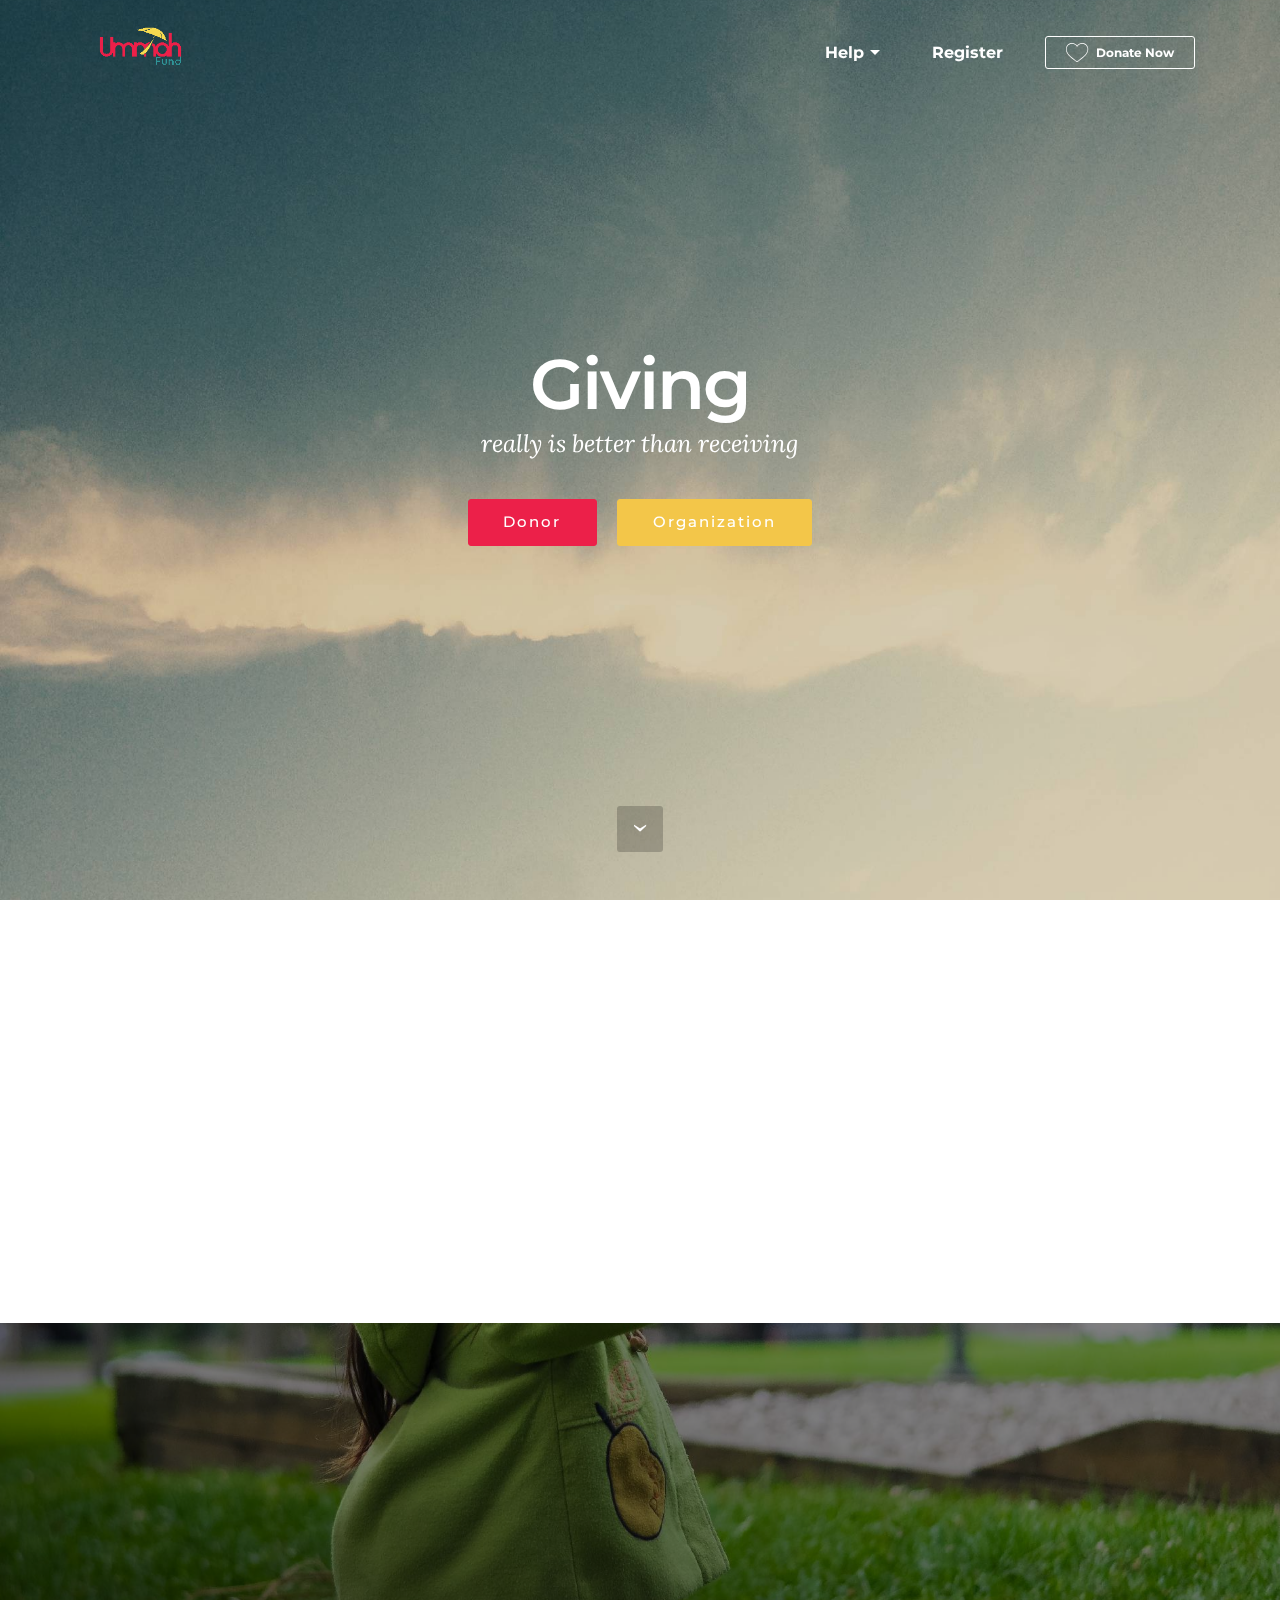
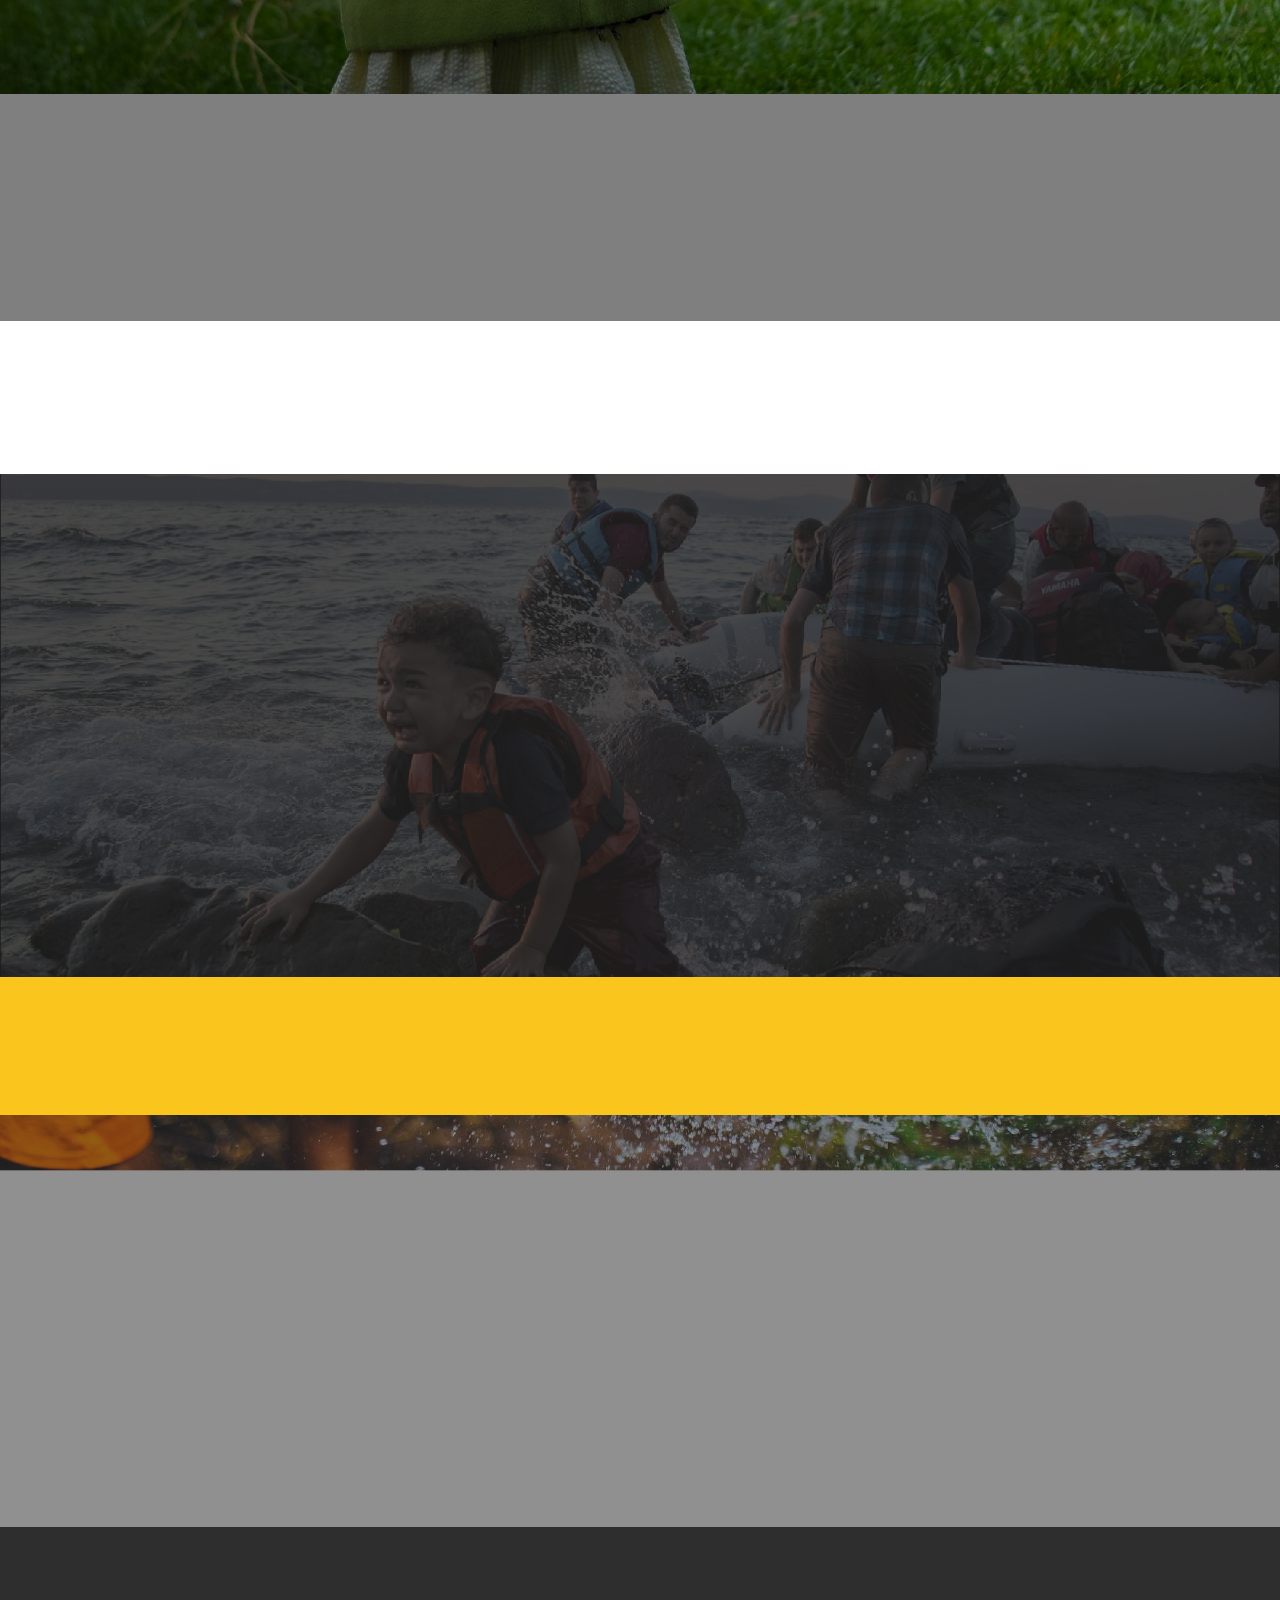
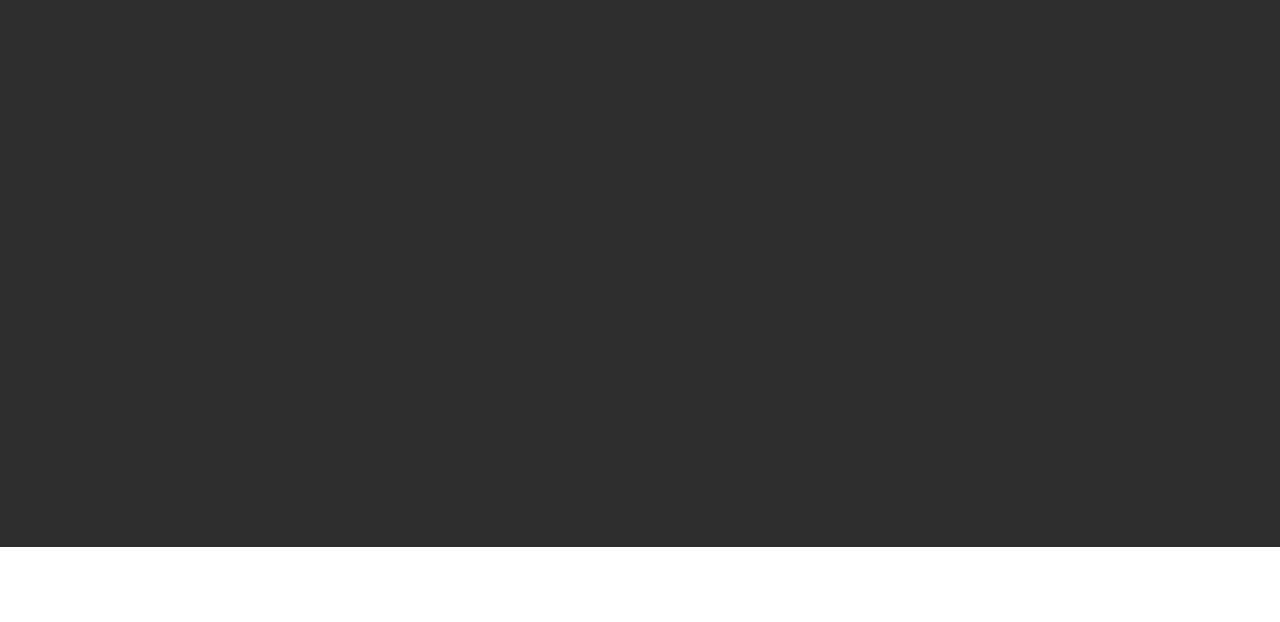
<file: Front-end/index.html>
<!DOCTYPE html>
<html>
<head>
  <!-- Site made with Mobirise Website Builder v3.8.3, https://mobirise.com -->
  <meta charset="UTF-8">
  <meta http-equiv="X-UA-Compatible" content="IE=edge">
  <meta name="generator" content="Mobirise v3.8.3, mobirise.com">
  <meta name="viewport" content="width=device-width, initial-scale=1">
  <link rel="shortcut icon" href="assets/images/logo-3-225x128-67.png" type="image/x-icon">
  <meta name="description" content="">
  
  <link rel="stylesheet" href="https://fonts.googleapis.com/css?family=Lora:400,700,400italic,700italic&amp;subset=latin">
  <link rel="stylesheet" href="https://fonts.googleapis.com/css?family=Montserrat:400,700">
  <link rel="stylesheet" href="https://fonts.googleapis.com/css?family=Raleway:100,100i,200,200i,300,300i,400,400i,500,500i,600,600i,700,700i,800,800i,900,900i">
  <link rel="stylesheet" href="assets/et-line-font-plugin/style.css">
  <link rel="stylesheet" href="assets/bootstrap-material-design-font/css/material.css">
  <link rel="stylesheet" href="assets/tether/tether.min.css">
  <link rel="stylesheet" href="assets/bootstrap/css/bootstrap.min.css">
  <link rel="stylesheet" href="assets/socicon/css/socicon.min.css">
  <link rel="stylesheet" href="assets/animate.css/animate.min.css">
  <link rel="stylesheet" href="assets/dropdown/css/style.css">
  <link rel="stylesheet" href="assets/theme/css/style.css">
  <link rel="stylesheet" href="assets/mobirise/css/mbr-additional.css" type="text/css">
  <style type="text/css">
html {
    overflow: scroll;
    overflow-x: hidden;
}
::-webkit-scrollbar {
    width: 0px;  /* remove scrollbar space */
    background: transparent;  /* optional: just make scrollbar invisible */
}
/* optional: show position indicator in red */
::-webkit-scrollbar-thumb {
    background: #FF0000;
}
</style>
  
  
</head>
<body>
<section id="menu-0">

    <nav class="navbar navbar-dropdown bg-color transparent navbar-fixed-top">
        <div class="container">

            <div class="mbr-table">
                <div class="mbr-table-cell">

                    <div class="navbar-brand">
                        <a href="file:///C:/xampp/htdocs/uf/uf/Front-end/index.html" class="navbar-logo"><img src="assets/images/logo-3-225x128-67.png" style="height:65px;" alt="Ummah-Fund"></a>
                        
                    </div>

                </div>
                <div class="mbr-table-cell">

                    <button class="navbar-toggler pull-xs-right hidden-md-up" type="button" data-toggle="collapse" data-target="#exCollapsingNavbar">
                        <div class="hamburger-icon"></div>
                    </button>

                    <ul class="nav-dropdown collapse pull-xs-right nav navbar-nav navbar-toggleable-sm" id="exCollapsingNavbar"><li class="nav-item dropdown"><a class="nav-link link dropdown-toggle" data-toggle="dropdown-submenu" href="" aria-expanded="false">Help</a><div class="dropdown-menu"><a class="dropdown-item" href="http://localhost/uf/uf/general_base/frontend_support.php">FAQ</a><a class="dropdown-item" href="http://localhost/uf/uf/general_base/frontend_support.php">About Us</a><a class="dropdown-item" href="http://localhost/uf/uf/general_base/frontend_support.php">Contact us</a></div></li><li class="nav-item"><a class="nav-link link" href="http://localhost/uf/uf/access_module/signup.php" aria-expanded="false">Register</a></li><li class="nav-item nav-btn"><a class="nav-link btn btn-white-outline btn-white" href="http://localhost/uf/uf/access_module/"><span class="etl-icon icon-heart mbr-iconfont mbr-iconfont-btn"></span>Donate Now</a></li></ul>
                    <button hidden="" class="navbar-toggler navbar-close" type="button" data-toggle="collapse" data-target="#exCollapsingNavbar">
                        <div class="close-icon"></div>
                    </button>

                </div>
            </div>

        </div>
    </nav>

</section>

<section class="engine"><a rel="external" href=""></a></section><section class="mbr-section mbr-section-hero mbr-section-full mbr-parallax-background mbr-section-with-arrow" id="header1-1" style="background-image: url(assets/images/jumbotron.jpg);">

    

    <div class="mbr-table-cell">

        <div class="container">
            <div class="row">
                <div class="mbr-section col-md-10 col-md-offset-1 text-xs-center">

                    <h1 class="mbr-section-title display-1">Giving</h1>
                    <p class="mbr-section-lead lead">really is better than receiving</p>
                    <div class="mbr-section-btn"><a class="btn btn-lg btn-primary" href="http://localhost/uf/uf/access_module/signup.php">Donor</a> <a class="btn btn-lg btn-warning" href="http://localhost/uf/uf/access_module/signup.php">Organization</a>  </div>
                </div>
            </div>
        </div>
    </div>

    <div class="mbr-arrow mbr-arrow-floating" aria-hidden="true"><a href="#msg-box5-1"><i class="mbr-arrow-icon"></i></a></div>

</section>

<section class="mbr-section" id="msg-box5-1" style="background-color: rgb(255, 255, 255); padding-top: 0px; padding-bottom: 0px;">

    
    <div class="container">
        <div class="row">
            <div class="mbr-table-md-up">

              

              <div class="mbr-table-cell mbr-right-padding-md-up col-md-5 text-xs-center text-md-right">
                  <h3 class="mbr-section-title display-2">Donate<br>simple as<br>1,2,3</h3>
                  <div class="lead">

                    <p>Its never been easier to donate. With just few clicks. Done!</p>

                  </div>

                  <div><a class="btn btn-primary" href="http://localhost/uf/uf/access_module/signup.php">More</a></div>
              </div>


              


              <div class="mbr-table-cell mbr-valign-top col-md-7">
                  <div class="mbr-figure"><img src="assets/images/pexels-photo-191034-1400x933-81.png"></div>
              </div>

            </div>
        </div>
    </div>

</section>

<section class="mbr-section mbr-parallax-background" id="msg-box6-j" style="background-image: url(assets/images/pexels-photo-27040-2000x1328-38.jpg); padding-top: 160px; padding-bottom: 120px;">

    <div class="mbr-overlay" style="opacity: 0.5; background-color: rgb(0, 0, 0);">
    </div>
    <div class="container">
        <div class="row">
            <div class="mbr-table-md-up">

              <div class="mbr-table-cell mbr-right-padding-md-up mbr-valign-top col-md-7">
                  <div class="mbr-figure"><iframe class="mbr-embedded-video" src="https://www.youtube.com/embed/LBtw-0CV-TQ?rel=0&amp;amp;showinfo=0&amp;autoplay=1&amp;loop=0" width="1280" height="720" frameborder="0" allowfullscreen></iframe></div>
              </div>

              


              <div class="mbr-table-cell col-md-5 text-xs-center text-md-left">
                  <h3 class="mbr-section-title display-2">WHO ELSE IF NOT US</h3>
                  <div class="lead">

                    <p>Why We Creat UmmahFund.<br><br></p>

                  </div>
                     <div><a class="btn btn-success" href="http://localhost/uf/uf/access_module/signup.php">More</a></div>
                  
              </div>


              

            </div>
        </div>
    </div>

</section>

<section class="mbr-section mbr-section__container" id="header3-k" style="background-color: rgb(255, 255, 255); padding-top: 20px; padding-bottom: 20px;">
    <div class="container">
        <div class="row">
            <div class="col-xs-12">
                <h3 class="mbr-section-title display-2">"Faith In humanity is Restored"</h3>
                <small class="mbr-section-subtitle">The inspiring words that put a path on UmmahFund</small>
            </div>
        </div>
    </div>
</section>

<section class="mbr-cards mbr-section mbr-section-nopadding mbr-background" id="features6-3" style="background-image: url(assets/images/niarchos-lesvos-1200-2000x1331-77.jpg);">

    <div class="mbr-overlay" style="opacity: 0.8; background-color: rgb(34, 34, 34);">
    </div>

    <div class="mbr-cards-row row">
        <div class="mbr-cards-col col-xs-12 col-lg-6" style="padding-top: 80px; padding-bottom: 80px;">
            <div class="container">
              <div class="card cart-block">
                  <div class="card-img"><a href="" class="etl-icon icon-profile-male mbr-iconfont mbr-iconfont-features3"></a></div>
                  <div class="card-block">
                    <h4 class="card-title">How you can help</h4>
                    
                    <p class="card-text">By using this platform, u can donat to any organization that you want.its not just money , u can also enlist in our voluntery systems..</p>
                    <div class="card-btn"><a href="" class="btn btn-primary">More info</a></div>
                    </div>
                </div>
            </div>
        </div>
        <div class="mbr-cards-col col-xs-12 col-lg-6" style="padding-top: 80px; padding-bottom: 80px;">
            <div class="container">
                <div class="card cart-block">
                    <div class="card-img"><a href="" class="etl-icon icon-heart mbr-iconfont mbr-iconfont-features3"></a></div>
                    <div class="card-block">
                        <h4 class="card-title">Who receive this</h4>
                        
                        <p class="card-text">From the smallest to the biggest charity organization that verify with us.</p>
                        <div class="card-btn"><a href="" class="btn btn-warning">More info</a></div>
                    </div>
                </div>
            </div>
        </div>
        
        
        
        
    </div>
</section>

<section class="mbr-section mbr-section__container" id="header3-9" style="background-color: rgb(250, 197, 28); padding-top: 60px; padding-bottom: 0px;">
    <div class="container">
        <div class="row">
            <div class="col-xs-12">
                <h3 class="mbr-section-title display-2">How UmmahFund Works?</h3>
                
            </div>
        </div>
    </div>
</section>

<section class="mbr-cards mbr-section mbr-section-nopadding mbr-parallax-background" id="features4-8" style="background-image: url(assets/images/pexels-photo-27559-2000x1333-94.jpg);">

    <div class="mbr-overlay" style="opacity: 0.5; background-color: rgb(34, 34, 34);">
    </div>

    <div class="mbr-cards-row row">
        <div class="mbr-cards-col col-xs-12 col-lg-4" style="padding-top: 80px; padding-bottom: 80px;">
            <div class="container">
                <div class="card cart-block">
                    <div class="card-img iconbox"><a href="" class="etl-icon icon-profile-male mbr-iconfont mbr-iconfont-features4" style="color: rgb(250, 197, 28);"></a></div>
                    <div class="card-block">
                        <h4 class="card-title">Donor</h4>
                        <h5 class="card-subtitle">Kind hearted human, like you</h5>
                        <p class="card-text">Donor can choose any organization that the want to donate.</p>
                        
                    </div>
                </div>
            </div>
        </div>
        <div class="mbr-cards-col col-xs-12 col-lg-4" style="padding-top: 80px; padding-bottom: 80px;">
            <div class="container">
                <div class="card cart-block">
                    <div class="card-img iconbox"><a href="" class="etl-icon icon-browser mbr-iconfont mbr-iconfont-features4" style="color: rgb(250, 197, 28);"></a></div>
                    <div class="card-block">
                        <h4 class="card-title">Ummah Fund</h4>
                        <h5 class="card-subtitle">We are the bridge</h5>
                        <p class="card-text">UmmahFund provide a platform for you to donate to any organzation with our donation gateaway</p>
                        
                    </div>
                </div>
          </div>
        </div>
        <div class="mbr-cards-col col-xs-12 col-lg-4" style="padding-top: 80px; padding-bottom: 80px;">
            <div class="container">
                <div class="card cart-block">
                    <div class="card-img iconbox"><a href="" class="etl-icon icon-cloud mbr-iconfont mbr-iconfont-features4" style="color: rgb(250, 197, 28);"></a></div>
                    <div class="card-block">
                        <h4 class="card-title">Organization</h4>
                        <h5 class="card-subtitle">Charity that receive your love and donation</h5>
                        <p class="card-text">Organization will enlist the existence within the UmmahFund systems so that you can find it. </p>
                        
                    </div>
                </div>
            </div>
        </div>
        
        
        
    </div>
</section>



<section class="mbr-footer mbr-section mbr-section-md-padding" id="contacts3-7" style="background-color: rgb(46, 46, 46); padding-top: 90px; padding-bottom: 90px;">


    <div class="row">
    
            <div class="mbr-company col-xs-12 col-md-6 col-lg-3">

                <div class="mbr-company card">
                    <div><img src="assets/images/logo-3-265x150-0.png" class="card-img-top"></div>
                    <div class="card-block">
                        <p class="card-text">Ummah Fund adalah sebuah non- profit platform yang menyediakan kemudah kepada orang awan dan oraganisasi untuk melakukan derma dan seterusnya dapat membantu sesama insan.</p>
                    </div>
                    <ul class="list-group list-group-flush">
                        <li class="list-group-item">
                            <span class="list-group-icon"><span class="etl-icon icon-phone mbr-iconfont-company-contacts3"></span></span>
                            <span class="list-group-text">+6012-945-1382</span>
                        </li>
                        <li class="list-group-item">
                            <span class="list-group-icon"><span class="etl-icon icon-map-pin mbr-iconfont-company-contacts3"></span></span>
                            <span class="list-group-text">Universiti Kuala Lumpur (MIIT)<br>Jalan sultan Ismail,<br>Kuala Lumpur Malaysia</span>
                        </li>
                        <li class="list-group-item active">
                            <span class="list-group-icon"><span class="etl-icon icon-envelope mbr-iconfont-company-contacts3"></span></span>
                            <span class="list-group-text"><p><a href="mailto:support.ummah@gmail.com">support.ummah@gmail.com</a><a href="mailto:support@mobirise.com"></a></p></span>
                        </li>
                    </ul>
                </div>

            </div>
            <div class="mbr-footer-content col-xs-12 col-md-6 col-lg-3">
                <h4>Categories</h4>
                <ul><li>About Us</li><li><a href="http://localhost/uf/uf/general_base/frontend_search.php">Search Organization</li><li>FAQ (Soalan Lazim)</li><li>Contact US</li><li></li></ul>
            </div>
            <div class="mbr-footer-content col-xs-12 col-md-6 col-lg-3">
                <p><strong>Contacts</strong><br>Email: support.ummah@gmail.com<br>Phone: +6012-945-1382<br><br><br><br><strong>Address</strong><br>Universiti Kuala Lumpur (MIIT)<br>Jalan sultan ismail,<br>Kuala Lumpur, Malaysia<br><br></p>
            </div>
       
        </div>
</section>

<footer class="mbr-small-footer mbr-section mbr-section-nopadding" id="footer1-2" style="background-color: rgb(50, 50, 50); padding-top: 1.75rem; padding-bottom: 1.75rem;">
    
    <div class="container">
        <p class="text-xs-center">Copyright (c) 2017 UmmahFUnd.</p>
    </div>
</footer>


  <script src="assets/web/assets/jquery/jquery.min.js"></script>
  <script src="assets/tether/tether.min.js"></script>
  <script src="assets/bootstrap/js/bootstrap.min.js"></script>
  <script src="assets/smooth-scroll/SmoothScroll.js"></script>
  <script src="assets/viewportChecker/jquery.viewportchecker.js"></script>
  <script src="assets/dropdown/js/script.min.js"></script>
  <script src="assets/touchSwipe/jquery.touchSwipe.min.js"></script>
  <script src="assets/jarallax/jarallax.js"></script>
  <script src="assets/theme/js/script.js"></script>
  <script src="assets/formoid/formoid.min.js"></script>
  
  
  <input name="animation" type="hidden">
  </body>
</html>
</file>
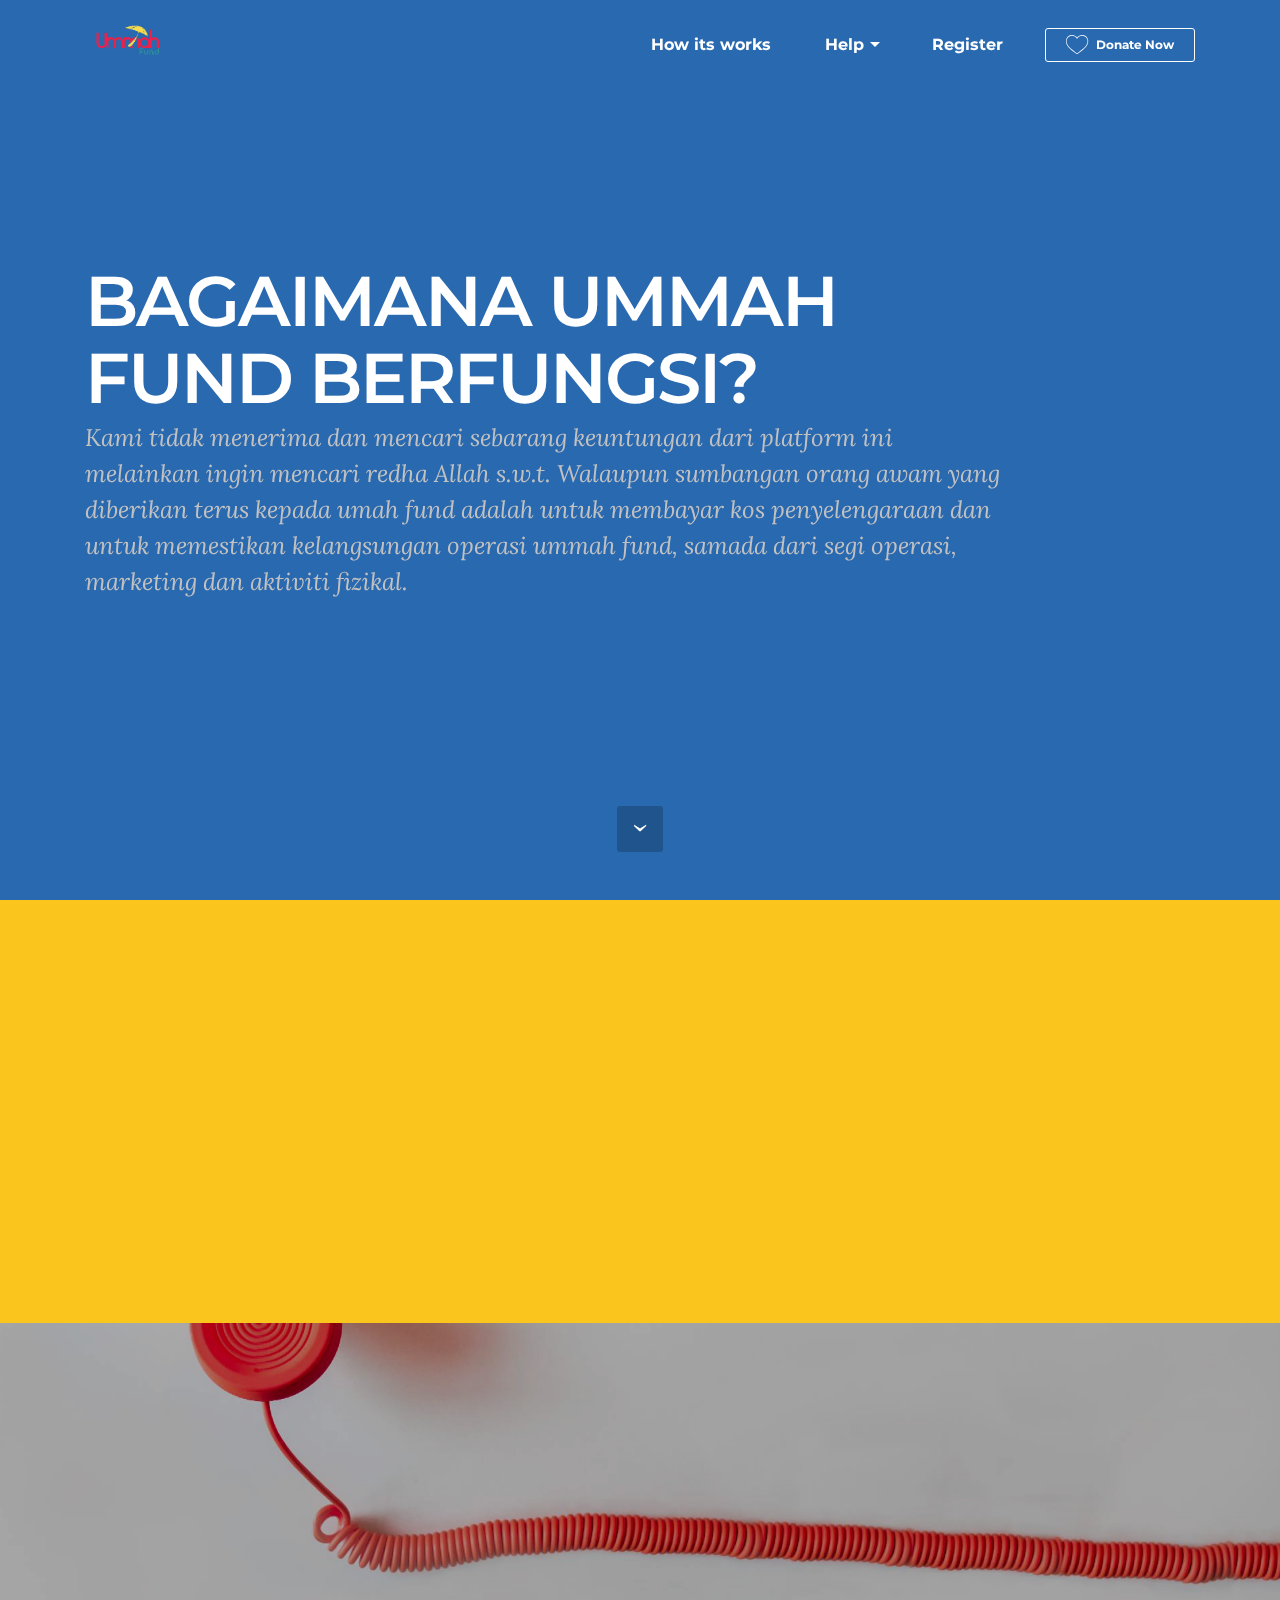
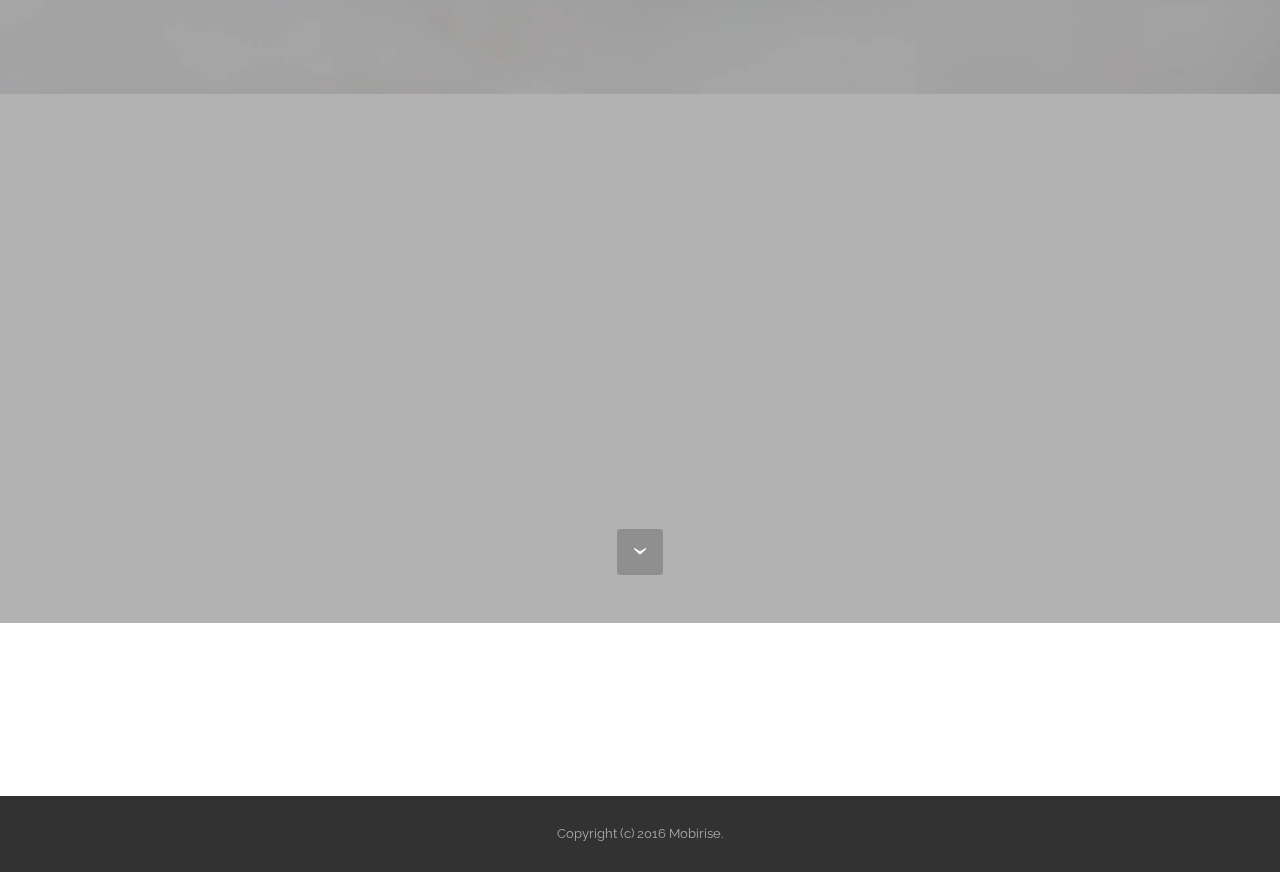
<file: Front-end/howitsworks.html>
<!DOCTYPE html>
<html>
<head>
  <!-- Site made with Mobirise Website Builder v3.8.3, https://mobirise.com -->
  <meta charset="UTF-8">
  <meta http-equiv="X-UA-Compatible" content="IE=edge">
  <meta name="generator" content="Mobirise v3.8.3, mobirise.com">
  <meta name="viewport" content="width=device-width, initial-scale=1">
  <link rel="shortcut icon" href="assets/images/logo-3-225x128-67.png" type="image/x-icon">
  <meta name="description" content="">
  <title>Bagaimana Kami Berfungsi</title>
  <link rel="stylesheet" href="https://fonts.googleapis.com/css?family=Lora:400,700,400italic,700italic&amp;subset=latin">
  <link rel="stylesheet" href="https://fonts.googleapis.com/css?family=Montserrat:400,700">
  <link rel="stylesheet" href="https://fonts.googleapis.com/css?family=Raleway:100,100i,200,200i,300,300i,400,400i,500,500i,600,600i,700,700i,800,800i,900,900i">
  <link rel="stylesheet" href="assets/et-line-font-plugin/style.css">
  <link rel="stylesheet" href="assets/bootstrap-material-design-font/css/material.css">
  <link rel="stylesheet" href="assets/tether/tether.min.css">
  <link rel="stylesheet" href="assets/bootstrap/css/bootstrap.min.css">
  <link rel="stylesheet" href="assets/socicon/css/socicon.min.css">
  <link rel="stylesheet" href="assets/animate.css/animate.min.css">
  <link rel="stylesheet" href="assets/dropdown/css/style.css">
  <link rel="stylesheet" href="assets/theme/css/style.css">
  <link rel="stylesheet" href="assets/mobirise/css/mbr-additional.css" type="text/css">
  
  
  
</head>
<body>
<section id="menu-0">

    <nav class="navbar navbar-dropdown bg-color transparent navbar-fixed-top">
        <div class="container">

            <div class="mbr-table">
                <div class="mbr-table-cell">

                    <div class="navbar-brand">
                        <a href="https://mobirise.com" class="navbar-logo"><img src="assets/images/logo-3-225x128-55.png" alt="Mobirise"></a>
                        
                    </div>

                </div>
                <div class="mbr-table-cell">

                    <button class="navbar-toggler pull-xs-right hidden-md-up" type="button" data-toggle="collapse" data-target="#exCollapsingNavbar">
                        <div class="hamburger-icon"></div>
                    </button>

                    <ul class="nav-dropdown collapse pull-xs-right nav navbar-nav navbar-toggleable-sm" id="exCollapsingNavbar"><li class="nav-item"><a class="nav-link link" href="howitsworks.html" aria-expanded="false">How its works</a></li><li class="nav-item dropdown"><a class="nav-link link dropdown-toggle" data-toggle="dropdown-submenu" href="" aria-expanded="false">Help</a><div class="dropdown-menu"><a class="dropdown-item" href="http://localhost/uf/uf/general_base/frontend_support.php">FAQ</a><a class="dropdown-item" href="http://localhost/uf/uf/general_base/frontend_support.php">About Us</a><a class="dropdown-item" href="http://localhost/uf/uf/general_base/frontend_support.php">Contact us</a></div></li><li class="nav-item"><a class="nav-link link" href="http://localhost/uf/uf/access_module/signup.php" aria-expanded="false">Register</a></li><li class="nav-item nav-btn"><a class="nav-link btn btn-white-outline btn-white" href="http://localhost/uf/uf/access_module/"><span class="etl-icon icon-heart mbr-iconfont mbr-iconfont-btn"></span>Donate Now</a></li></ul>
                    <button hidden="" class="navbar-toggler navbar-close" type="button" data-toggle="collapse" data-target="#exCollapsingNavbar">
                        <div class="close-icon"></div>
                    </button>

                </div>
            </div>

        </div>
    </nav>

</section>

<section class="engine"><a rel="external" href="https://mobirise.com">top drag and drop web creator</a></section><section class="mbr-section mbr-section-hero mbr-section-full mbr-section-with-arrow mbr-after-navbar" id="header5-a" style="background-color: rgb(41, 105, 176);">

    

    <div class="mbr-table-cell">

        <div class="container">
            <div class="row">
                <div class="mbr-section col-md-10">

                    <h1 class="mbr-section-title display-1">BAGAIMANA UMMAH FUND BERFUNGSI?</h1>
                    <p class="mbr-section-lead lead">Kami tidak menerima dan mencari sebarang keuntungan dari platform ini melainkan ingin mencari redha Allah s.w.t. Walaupun sumbangan orang awam yang diberikan terus kepada umah fund adalah untuk membayar kos penyelengaraan dan untuk memestikan kelangsungan operasi ummah fund, samada dari segi operasi, marketing dan aktiviti fizikal.&nbsp;</p>
                    
                </div>
            </div>
        </div>
    </div>

    <div class="mbr-arrow mbr-arrow-floating" aria-hidden="true"><a href="#msg-box5-b"><i class="mbr-arrow-icon"></i></a></div>

</section>

<section class="mbr-section" id="msg-box5-b" style="background-color: rgb(250, 197, 28); padding-top: 0px; padding-bottom: 0px;">

    
    <div class="container">
        <div class="row">
            <div class="mbr-table-md-up">

              

              <div class="mbr-table-cell mbr-right-padding-md-up col-md-5 text-xs-center text-md-right">
                  <h3 class="mbr-section-title display-2">DARI MANA ASAL USUL</h3>
                  <div class="lead">

                    <p>Ummah fund ini dibina bukan semata-mata untuk projek tahun akhir, tapi lebih dari itu. Diilhamkan oleh pelajar daripada UniKL yang sedang &nbsp;mengikuti kursus kejuruteraan perisian.</p>

                  </div>

                  <div><a class="btn btn-primary" href="https://mobirise.com">SIAPA KAMI</a></div>
              </div>


              


              <div class="mbr-table-cell mbr-valign-top col-md-7">
                  <div class="mbr-figure"><img src="assets/images/desktop.jpg"></div>
              </div>

            </div>
        </div>
    </div>

</section>

<section class="mbr-section mbr-section-hero mbr-section-full mbr-parallax-background" id="header2-d" style="background-image: url(assets/images/pexels-photo-1-2000x1333-12.jpg);">

    <div class="mbr-overlay" style="opacity: 0.3; background-color: rgb(0, 0, 0);">
    </div>

    <div class="mbr-table mbr-table-full">
        <div class="mbr-table-cell">

            <div class="container">
                <div class="mbr-section row">
                    <div class="mbr-table-md-up">
                        
                        
                        

                        <div class="mbr-table-cell mbr-right-padding-md-up col-md-5 text-xs-center text-md-right">

                            <h3 class="mbr-section-title display-2">UNTUK SIAPA</h3>

                            <div class="mbr-section-text lead">
                                <p>Ummah Fund adalah untuk Organisasi mencari bantuan untuk meneruskan kelangsungan &nbsp;kewujudan mereka dan untuk anda yang ingin mendermakan tenaga, wang dan &nbsp;apa sahaja yang layak didermakan. Tapi yang lebih tepat lagi adalah untuk insan-insan istimewa yang kurang bernasib baik seperti anak yatim, orang kurang upaya , pelarian &nbsp;dan sebagainya.</p>
                            </div>

                            

                        </div>
                        <div class="mbr-table-cell mbr-valign-top col-md-7">
                            <div class="mbr-figure"><img src="assets/images/brothers-family-siblings-boys-50692-1400x933-88.png"></div>
                        </div>

                    </div>
                </div>
            </div>

        </div>
    </div>

    <div class="mbr-arrow mbr-arrow-floating hidden-sm-down" aria-hidden="true"><a href="#header3-e"><i class="mbr-arrow-icon"></i></a></div>

</section>

<section class="mbr-section mbr-section__container" id="header3-e" style="background-color: rgb(255, 255, 255); padding-top: 60px; padding-bottom: 0px;">
    <div class="container">
        <div class="row">
            <div class="col-xs-12">
                <h3 class="mbr-section-title display-2">Maklumat Lanjut</h3>
                <small class="mbr-section-subtitle">Kali terakhir dikemaskini Oct 22, 2016</small>
            </div>
        </div>
    </div>
</section>



<footer class="mbr-small-footer mbr-section mbr-section-nopadding" id="footer1-1" style="background-color: rgb(50, 50, 50); padding-top: 1.75rem; padding-bottom: 1.75rem;">
    
    <div class="container">
        <p class="text-xs-center">Copyright (c) 2016 Mobirise.</p>
    </div>
</footer>


  <script src="assets/web/assets/jquery/jquery.min.js"></script>
  <script src="assets/tether/tether.min.js"></script>
  <script src="assets/bootstrap/js/bootstrap.min.js"></script>
  <script src="assets/smooth-scroll/SmoothScroll.js"></script>
  <script src="assets/viewportChecker/jquery.viewportchecker.js"></script>
  <script src="assets/dropdown/js/script.min.js"></script>
  <script src="assets/touchSwipe/jquery.touchSwipe.min.js"></script>
  <script src="assets/jarallax/jarallax.js"></script>
  <script src="assets/theme/js/script.js"></script>
  
  
  <input name="animation" type="hidden">
  </body>
</html>
</file>
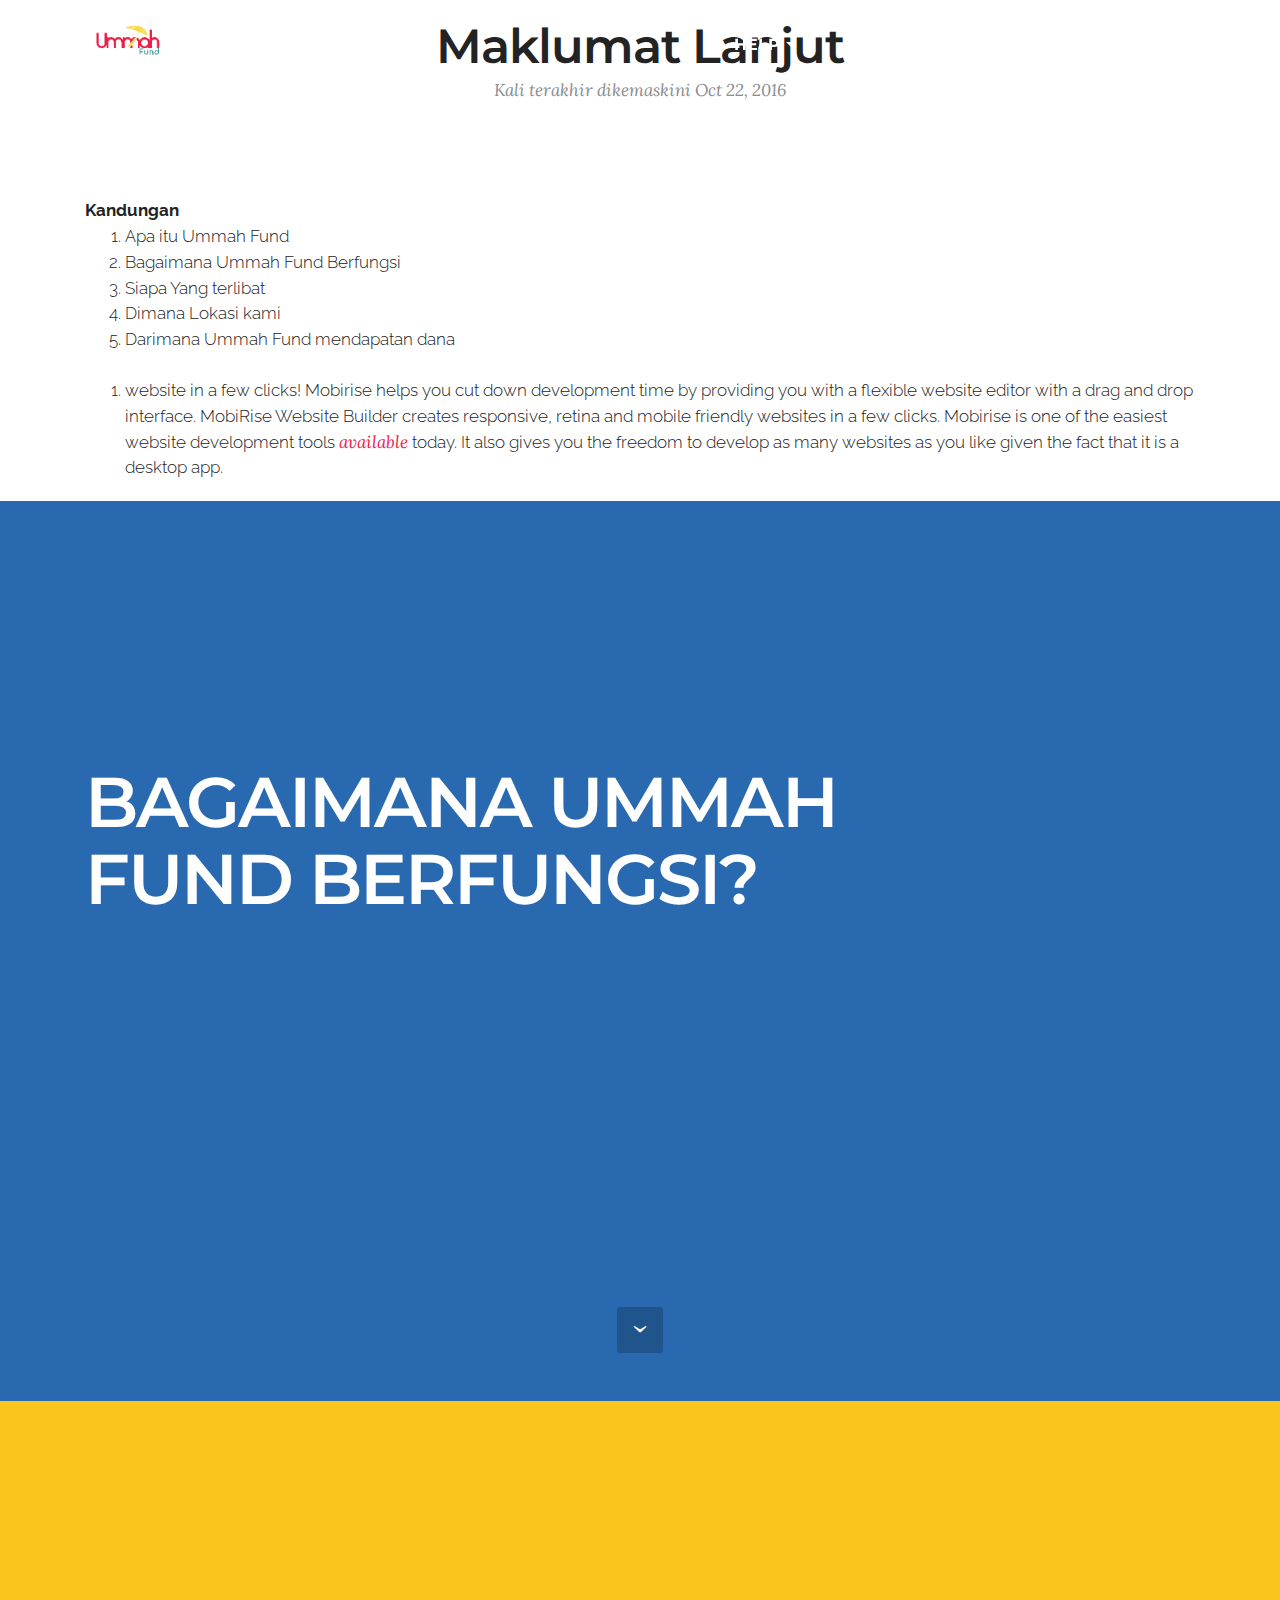
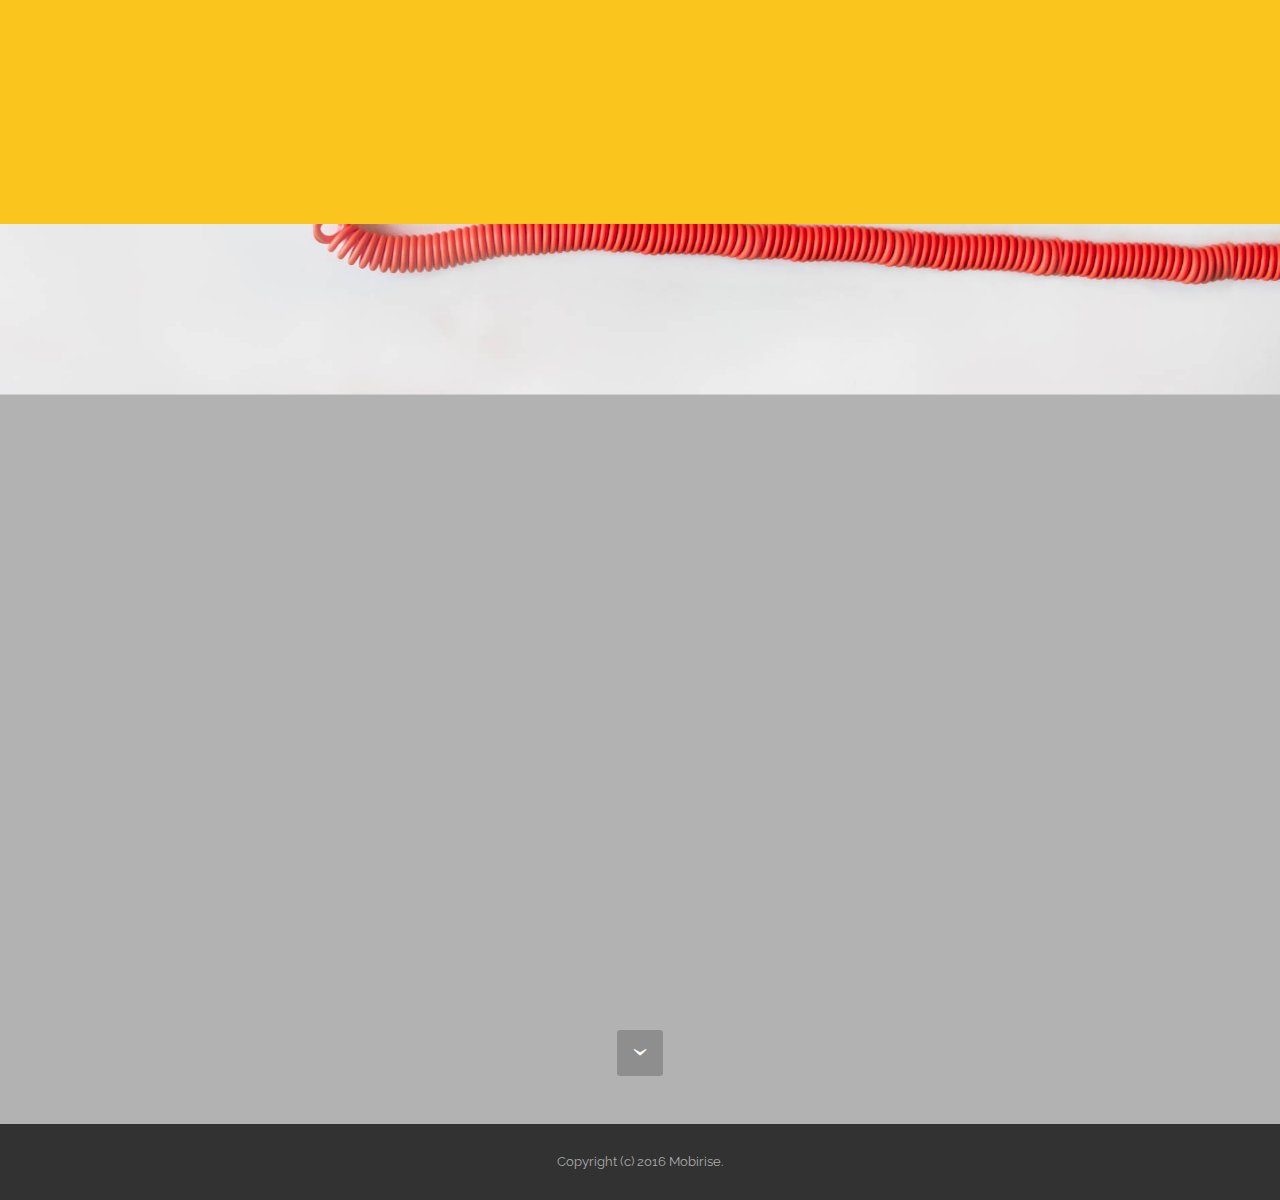
<file: Front-end/page1.html>
<!DOCTYPE html>
<html>
<head>
  <!-- Site made with Mobirise Website Builder v3.8.3, https://mobirise.com -->
  <meta charset="UTF-8">
  <meta http-equiv="X-UA-Compatible" content="IE=edge">
  <meta name="generator" content="Mobirise v3.8.3, mobirise.com">
  <meta name="viewport" content="width=device-width, initial-scale=1">
  <link rel="shortcut icon" href="assets/images/logo-3-225x128-67.png" type="image/x-icon">
  <meta name="description" content="">
  
  <link rel="stylesheet" href="https://fonts.googleapis.com/css?family=Lora:400,700,400italic,700italic&amp;subset=latin">
  <link rel="stylesheet" href="https://fonts.googleapis.com/css?family=Montserrat:400,700">
  <link rel="stylesheet" href="https://fonts.googleapis.com/css?family=Raleway:100,100i,200,200i,300,300i,400,400i,500,500i,600,600i,700,700i,800,800i,900,900i">
  <link rel="stylesheet" href="assets/et-line-font-plugin/style.css">
  <link rel="stylesheet" href="assets/bootstrap-material-design-font/css/material.css">
  <link rel="stylesheet" href="assets/tether/tether.min.css">
  <link rel="stylesheet" href="assets/bootstrap/css/bootstrap.min.css">
  <link rel="stylesheet" href="assets/socicon/css/socicon.min.css">
  <link rel="stylesheet" href="assets/animate.css/animate.min.css">
  <link rel="stylesheet" href="assets/dropdown/css/style.css">
  <link rel="stylesheet" href="assets/theme/css/style.css">
  <link rel="stylesheet" href="assets/mobirise/css/mbr-additional.css" type="text/css">
  
  
  
</head>
<body>
<section id="menu-0">

    <nav class="navbar navbar-dropdown bg-color transparent navbar-fixed-top">
        <div class="container">

            <div class="mbr-table">
                <div class="mbr-table-cell">

                    <div class="navbar-brand">
                        <a href="https://mobirise.com" class="navbar-logo"><img src="assets/images/logo-3-225x128-55.png" alt="Mobirise"></a>
                        
                    </div>

                </div>
                <div class="mbr-table-cell">

                    <button class="navbar-toggler pull-xs-right hidden-md-up" type="button" data-toggle="collapse" data-target="#exCollapsingNavbar">
                        <div class="hamburger-icon"></div>
                    </button>

                    <ul class="nav-dropdown collapse pull-xs-right nav navbar-nav navbar-toggleable-sm" id="exCollapsingNavbar"><li class="nav-item dropdown"><a class="nav-link link dropdown-toggle" data-toggle="dropdown-submenu" href="https://mobirise.com/" aria-expanded="false">HELP</a><div class="dropdown-menu"><a class="dropdown-item" href="http://forums.mobirise.com/">FAQ(Soalan lazim)</a><a class="dropdown-item" href="https://mobirise.com/">Tentang kami</a><a class="dropdown-item" href="https://mobirise.com/">Hubungi kami</a></div></li><li class="nav-item"><a class="nav-link link" href="https://mobirise.com/" aria-expanded="true">LAMAN UTAMA</a></li><li class="nav-item nav-btn"><a class="nav-link btn btn-white-outline btn-white" href="https://mobirise.com/"><span class="etl-icon icon-heart mbr-iconfont mbr-iconfont-btn"></span>Derma Sekarang</a></li></ul>
                    <button hidden="" class="navbar-toggler navbar-close" type="button" data-toggle="collapse" data-target="#exCollapsingNavbar">
                        <div class="close-icon"></div>
                    </button>

                </div>
            </div>

        </div>
    </nav>

</section>

<section class="engine"><a rel="external" href="https://mobirise.com">wysiwyg web building</a></section><section class="mbr-section mbr-section__container mbr-after-navbar" id="header3-e" style="background-color: rgb(255, 255, 255); padding-top: 20px; padding-bottom: 20px;">
    <div class="container">
        <div class="row">
            <div class="col-xs-12">
                <h3 class="mbr-section-title display-2">Maklumat Lanjut</h3>
                <small class="mbr-section-subtitle">Kali terakhir dikemaskini Oct 22, 2016</small>
            </div>
        </div>
    </div>
</section>

<section class="mbr-section article mbr-section__container" id="content1-g" style="background-color: rgb(255, 255, 255); padding-top: 20px; padding-bottom: 20px;">

    <div class="container">
        <div class="row">
            <div class="col-xs-12 lead"><p><br></p><p><strong>Kandungan</strong></p><ol><li>Apa itu Ummah Fund</li><li>Bagaimana Ummah Fund Berfungsi</li><li>Siapa Yang terlibat</li><li>Dimana Lokasi kami</li><li>Darimana Ummah Fund mendapatan dana</li></ol><p><br></p><ol><li>website in a few clicks! Mobirise helps you cut down development time by providing you with a flexible website editor with a drag and drop interface. MobiRise Website Builder creates responsive, retina and mobile friendly websites in a few clicks. Mobirise is one of the easiest website development tools <a href="http://google.com/">available</a> today. It also gives you the freedom to develop as many websites as you like given the fact that it is a desktop app.</li></ol></div>
        </div>
    </div>

</section>

<section class="mbr-section mbr-section-hero mbr-section-full mbr-section-with-arrow" id="header5-a" style="background-color: rgb(41, 105, 176);">

    

    <div class="mbr-table-cell">

        <div class="container">
            <div class="row">
                <div class="mbr-section col-md-10">

                    <h1 class="mbr-section-title display-1">BAGAIMANA UMMAH FUND BERFUNGSI?</h1>
                    <p class="mbr-section-lead lead">Kami tidak menerima dan mencari sebarang keuntungan dari platform ini melainkan ingin mencari redha Allah s.w.t. Walaupun sumbangan orang awam yang diberikan terus kepada umah fund adalah untuk membayar kos penyelengaraan dan untuk memestikan kelangsungan operasi ummah fund, samada dari segi operasi, marketing dan aktiviti fizikal.&nbsp;</p>
                    
                </div>
            </div>
        </div>
    </div>

    <div class="mbr-arrow mbr-arrow-floating" aria-hidden="true"><a href="#msg-box5-b"><i class="mbr-arrow-icon"></i></a></div>

</section>

<section class="mbr-section" id="msg-box5-b" style="background-color: rgb(250, 197, 28); padding-top: 0px; padding-bottom: 0px;">

    
    <div class="container">
        <div class="row">
            <div class="mbr-table-md-up">

              

              <div class="mbr-table-cell mbr-right-padding-md-up col-md-5 text-xs-center text-md-right">
                  <h3 class="mbr-section-title display-2">DARI MANA ASAL USUL</h3>
                  <div class="lead">

                    <p>Ummah fund ini dibina bukan semata-mata untuk projek tahun akhir, tapi lebih dari itu. Diilhamkan oleh pelajar daripada UniKL yang sedang &nbsp;mengikuti kursus kejuruteraan perisian.</p>

                  </div>

                  <div><a class="btn btn-primary" href="https://mobirise.com">SIAPA KAMI</a></div>
              </div>


              


              <div class="mbr-table-cell mbr-valign-top col-md-7">
                  <div class="mbr-figure"><img src="assets/images/desktop.jpg"></div>
              </div>

            </div>
        </div>
    </div>

</section>

<section class="mbr-section mbr-section-hero mbr-section-full mbr-parallax-background" id="header2-d" style="background-image: url(assets/images/pexels-photo-1-2000x1333-12.jpg);">

    <div class="mbr-overlay" style="opacity: 0.3; background-color: rgb(0, 0, 0);">
    </div>

    <div class="mbr-table mbr-table-full">
        <div class="mbr-table-cell">

            <div class="container">
                <div class="mbr-section row">
                    <div class="mbr-table-md-up">
                        
                        
                        

                        <div class="mbr-table-cell mbr-right-padding-md-up col-md-5 text-xs-center text-md-right">

                            <h3 class="mbr-section-title display-2">UNTUK SIAPA</h3>

                            <div class="mbr-section-text lead">
                                <p>Ummah Fund adalah untuk Organisasi mencari bantuan untuk meneruskan kelangsungan &nbsp;kewujudan mereka dan untuk anda yang ingin mendermakan tenaga, wang dan &nbsp;apa sahaja yang layak didermakan.</p>
                            </div>

                            

                        </div>
                        <div class="mbr-table-cell mbr-valign-top col-md-7">
                            <div class="mbr-figure"><img src="assets/images/brothers-family-siblings-boys-50692-1400x933-88.png"></div>
                        </div>

                    </div>
                </div>
            </div>

        </div>
    </div>

    <div class="mbr-arrow mbr-arrow-floating hidden-sm-down" aria-hidden="true"><a href="#next"><i class="mbr-arrow-icon"></i></a></div>

</section>

<footer class="mbr-small-footer mbr-section mbr-section-nopadding" id="footer1-1" style="background-color: rgb(50, 50, 50); padding-top: 1.75rem; padding-bottom: 1.75rem;">
    
    <div class="container">
        <p class="text-xs-center">Copyright (c) 2016 Mobirise.</p>
    </div>
</footer>


  <script src="assets/web/assets/jquery/jquery.min.js"></script>
  <script src="assets/tether/tether.min.js"></script>
  <script src="assets/bootstrap/js/bootstrap.min.js"></script>
  <script src="assets/smooth-scroll/SmoothScroll.js"></script>
  <script src="assets/viewportChecker/jquery.viewportchecker.js"></script>
  <script src="assets/dropdown/js/script.min.js"></script>
  <script src="assets/touchSwipe/jquery.touchSwipe.min.js"></script>
  <script src="assets/jarallax/jarallax.js"></script>
  <script src="assets/theme/js/script.js"></script>
  
  
  <input name="animation" type="hidden">
  </body>
</html>
</file>
<file: Front-end/assets/et-line-font-plugin/style.css>
@font-face {
	font-family: 'et-line';
	src:url('fonts/et-line.eot');
	src:url('fonts/et-line.eot?#iefix') format('embedded-opentype'),
		url('fonts/et-line.woff') format('woff'),
		url('fonts/et-line.ttf') format('truetype'),
		url('fonts/et-line.svg#et-line') format('svg');
	font-weight: normal;
	font-style: normal;
}

/* Use the following CSS code if you want to use data attributes for inserting your icons */
.etl-icon, [data-icon]:before {
	font-family: 'et-line';
	content: attr(data-icon);
	speak: none;
	font-weight: normal;
	font-variant: normal;
	text-transform: none;
	line-height: 1;
	-webkit-font-smoothing: antialiased;
	-moz-osx-font-smoothing: grayscale;
	display:inline-block;
}

/* Use the following CSS code if you want to have a class per icon */
/*
Instead of a list of all class selectors,
you can use the generic selector below, but it's slower:
[class*="icon-"] {
*/
.icon-mobile, .icon-laptop, .icon-desktop, .icon-tablet, .icon-phone, .icon-document, .icon-documents, .icon-search, .icon-clipboard, .icon-newspaper, .icon-notebook, .icon-book-open, .icon-browser, .icon-calendar, .icon-presentation, .icon-picture, .icon-pictures, .icon-video, .icon-camera, .icon-printer, .icon-toolbox, .icon-briefcase, .icon-wallet, .icon-gift, .icon-bargraph, .icon-grid, .icon-expand, .icon-focus, .icon-edit, .icon-adjustments, .icon-ribbon, .icon-hourglass, .icon-lock, .icon-megaphone, .icon-shield, .icon-trophy, .icon-flag, .icon-map, .icon-puzzle, .icon-basket, .icon-envelope, .icon-streetsign, .icon-telescope, .icon-gears, .icon-key, .icon-paperclip, .icon-attachment, .icon-pricetags, .icon-lightbulb, .icon-layers, .icon-pencil, .icon-tools, .icon-tools-2, .icon-scissors, .icon-paintbrush, .icon-magnifying-glass, .icon-circle-compass, .icon-linegraph, .icon-mic, .icon-strategy, .icon-beaker, .icon-caution, .icon-recycle, .icon-anchor, .icon-profile-male, .icon-profile-female, .icon-bike, .icon-wine, .icon-hotairballoon, .icon-globe, .icon-genius, .icon-map-pin, .icon-dial, .icon-chat, .icon-heart, .icon-cloud, .icon-upload, .icon-download, .icon-target, .icon-hazardous, .icon-piechart, .icon-speedometer, .icon-global, .icon-compass, .icon-lifesaver, .icon-clock, .icon-aperture, .icon-quote, .icon-scope, .icon-alarmclock, .icon-refresh, .icon-happy, .icon-sad, .icon-facebook, .icon-twitter, .icon-googleplus, .icon-rss, .icon-tumblr, .icon-linkedin, .icon-dribbble {
	font-family: 'et-line';
	speak: none;
	font-style: normal;
	font-weight: normal;
	font-variant: normal;
	text-transform: none;
	line-height: 1;
	-webkit-font-smoothing: antialiased;
	-moz-osx-font-smoothing: grayscale;
	display:inline-block;
}
.icon-mobile:before {
	content: "\e000";
}
.icon-laptop:before {
	content: "\e001";
}
.icon-desktop:before {
	content: "\e002";
}
.icon-tablet:before {
	content: "\e003";
}
.icon-phone:before {
	content: "\e004";
}
.icon-document:before {
	content: "\e005";
}
.icon-documents:before {
	content: "\e006";
}
.icon-search:before {
	content: "\e007";
}
.icon-clipboard:before {
	content: "\e008";
}
.icon-newspaper:before {
	content: "\e009";
}
.icon-notebook:before {
	content: "\e00a";
}
.icon-book-open:before {
	content: "\e00b";
}
.icon-browser:before {
	content: "\e00c";
}
.icon-calendar:before {
	content: "\e00d";
}
.icon-presentation:before {
	content: "\e00e";
}
.icon-picture:before {
	content: "\e00f";
}
.icon-pictures:before {
	content: "\e010";
}
.icon-video:before {
	content: "\e011";
}
.icon-camera:before {
	content: "\e012";
}
.icon-printer:before {
	content: "\e013";
}
.icon-toolbox:before {
	content: "\e014";
}
.icon-briefcase:before {
	content: "\e015";
}
.icon-wallet:before {
	content: "\e016";
}
.icon-gift:before {
	content: "\e017";
}
.icon-bargraph:before {
	content: "\e018";
}
.icon-grid:before {
	content: "\e019";
}
.icon-expand:before {
	content: "\e01a";
}
.icon-focus:before {
	content: "\e01b";
}
.icon-edit:before {
	content: "\e01c";
}
.icon-adjustments:before {
	content: "\e01d";
}
.icon-ribbon:before {
	content: "\e01e";
}
.icon-hourglass:before {
	content: "\e01f";
}
.icon-lock:before {
	content: "\e020";
}
.icon-megaphone:before {
	content: "\e021";
}
.icon-shield:before {
	content: "\e022";
}
.icon-trophy:before {
	content: "\e023";
}
.icon-flag:before {
	content: "\e024";
}
.icon-map:before {
	content: "\e025";
}
.icon-puzzle:before {
	content: "\e026";
}
.icon-basket:before {
	content: "\e027";
}
.icon-envelope:before {
	content: "\e028";
}
.icon-streetsign:before {
	content: "\e029";
}
.icon-telescope:before {
	content: "\e02a";
}
.icon-gears:before {
	content: "\e02b";
}
.icon-key:before {
	content: "\e02c";
}
.icon-paperclip:before {
	content: "\e02d";
}
.icon-attachment:before {
	content: "\e02e";
}
.icon-pricetags:before {
	content: "\e02f";
}
.icon-lightbulb:before {
	content: "\e030";
}
.icon-layers:before {
	content: "\e031";
}
.icon-pencil:before {
	content: "\e032";
}
.icon-tools:before {
	content: "\e033";
}
.icon-tools-2:before {
	content: "\e034";
}
.icon-scissors:before {
	content: "\e035";
}
.icon-paintbrush:before {
	content: "\e036";
}
.icon-magnifying-glass:before {
	content: "\e037";
}
.icon-circle-compass:before {
	content: "\e038";
}
.icon-linegraph:before {
	content: "\e039";
}
.icon-mic:before {
	content: "\e03a";
}
.icon-strategy:before {
	content: "\e03b";
}
.icon-beaker:before {
	content: "\e03c";
}
.icon-caution:before {
	content: "\e03d";
}
.icon-recycle:before {
	content: "\e03e";
}
.icon-anchor:before {
	content: "\e03f";
}
.icon-profile-male:before {
	content: "\e040";
}
.icon-profile-female:before {
	content: "\e041";
}
.icon-bike:before {
	content: "\e042";
}
.icon-wine:before {
	content: "\e043";
}
.icon-hotairballoon:before {
	content: "\e044";
}
.icon-globe:before {
	content: "\e045";
}
.icon-genius:before {
	content: "\e046";
}
.icon-map-pin:before {
	content: "\e047";
}
.icon-dial:before {
	content: "\e048";
}
.icon-chat:before {
	content: "\e049";
}
.icon-heart:before {
	content: "\e04a";
}
.icon-cloud:before {
	content: "\e04b";
}
.icon-upload:before {
	content: "\e04c";
}
.icon-download:before {
	content: "\e04d";
}
.icon-target:before {
	content: "\e04e";
}
.icon-hazardous:before {
	content: "\e04f";
}
.icon-piechart:before {
	content: "\e050";
}
.icon-speedometer:before {
	content: "\e051";
}
.icon-global:before {
	content: "\e052";
}
.icon-compass:before {
	content: "\e053";
}
.icon-lifesaver:before {
	content: "\e054";
}
.icon-clock:before {
	content: "\e055";
}
.icon-aperture:before {
	content: "\e056";
}
.icon-quote:before {
	content: "\e057";
}
.icon-scope:before {
	content: "\e058";
}
.icon-alarmclock:before {
	content: "\e059";
}
.icon-refresh:before {
	content: "\e05a";
}
.icon-happy:before {
	content: "\e05b";
}
.icon-sad:before {
	content: "\e05c";
}
.icon-facebook:before {
	content: "\e05d";
}
.icon-twitter:before {
	content: "\e05e";
}
.icon-googleplus:before {
	content: "\e05f";
}
.icon-rss:before {
	content: "\e060";
}
.icon-tumblr:before {
	content: "\e061";
}
.icon-linkedin:before {
	content: "\e062";
}
.icon-dribbble:before {
	content: "\e063";
}
</file>
<file: Front-end/assets/bootstrap-material-design-font/css/material.css>
@font-face {
  font-family: 'Material-Design-Icons';
  src: url('../fonts/Material-Design-Icons.eot?3ocs8m');
  src: url('../fonts/Material-Design-Icons.eot?#iefix3ocs8m') format('embedded-opentype'), url('../fonts/Material-Design-Icons.woff?3ocs8m') format('woff'), url('../fonts/Material-Design-Icons.ttf?3ocs8m') format('truetype'), url('../fonts/Material-Design-Icons.svg?3ocs8m#Material-Design-Icons') format('svg');
  font-weight: normal;
  font-style: normal;
}
[class^="mdi-"],
[class*="mdi-"] {
  speak: none;
  display: inline-block;
  font-style: normal;
  font-variant:normal;
  font-weight:normal;
  /*font-size:24px;*/
  line-height:1;
  font-family:'Material-Design-Icons' !important;
  text-rendering: auto;
  
  -webkit-font-smoothing: antialiased;
  -moz-osx-font-smoothing: grayscale;
  -webkit-transform: translate(0, 0);
      -ms-transform: translate(0, 0);
          transform: translate(0, 0);
}
[class^="mdi-"]:before,
[class*="mdi-"]:before {
  display: inline-block;
  speak: none;
  text-decoration: inherit;
}
[class^="mdi-"].pull-left,
[class*="mdi-"].pull-left {
  margin-right: .3em;
}
[class^="mdi-"].pull-right,
[class*="mdi-"].pull-right {
  margin-left: .3em;
}
[class^="mdi-"].mdi-lg:before,
[class*="mdi-"].mdi-lg:before,
[class^="mdi-"].mdi-lg:after,
[class*="mdi-"].mdi-lg:after {
  font-size: 1.33333333em;
  line-height: 0.75em;
  vertical-align: -15%;
}
[class^="mdi-"].mdi-2x:before,
[class*="mdi-"].mdi-2x:before,
[class^="mdi-"].mdi-2x:after,
[class*="mdi-"].mdi-2x:after {
  font-size: 2em;
}
[class^="mdi-"].mdi-3x:before,
[class*="mdi-"].mdi-3x:before,
[class^="mdi-"].mdi-3x:after,
[class*="mdi-"].mdi-3x:after {
  font-size: 3em;
}
[class^="mdi-"].mdi-4x:before,
[class*="mdi-"].mdi-4x:before,
[class^="mdi-"].mdi-4x:after,
[class*="mdi-"].mdi-4x:after {
  font-size: 4em;
}
[class^="mdi-"].mdi-5x:before,
[class*="mdi-"].mdi-5x:before,
[class^="mdi-"].mdi-5x:after,
[class*="mdi-"].mdi-5x:after {
  font-size: 5em;
}
[class^="mdi-device-signal-cellular-"]:after,
[class^="mdi-device-battery-"]:after,
[class^="mdi-device-battery-charging-"]:after,
[class^="mdi-device-signal-cellular-connected-no-internet-"]:after,
[class^="mdi-device-signal-wifi-"]:after,
[class^="mdi-device-signal-wifi-statusbar-not-connected"]:after,
.mdi-device-network-wifi:after {
  opacity: .3;
  position: absolute;
  left: 0;
  top: 0;
  z-index: 1;
  display: inline-block;
  speak: none;
  text-decoration: inherit;
}
[class^="mdi-device-signal-cellular-"]:after {
  content: "\e758";
}
[class^="mdi-device-battery-"]:after {
  content: "\e735";
}
[class^="mdi-device-battery-charging-"]:after {
  content: "\e733";
}
[class^="mdi-device-signal-cellular-connected-no-internet-"]:after {
  content: "\e75d";
}
[class^="mdi-device-signal-wifi-"]:after,
.mdi-device-network-wifi:after {
  content: "\e765";
}
[class^="mdi-device-signal-wifi-statusbasr-not-connected"]:after {
  content: "\e8f7";
}
.mdi-device-signal-cellular-off:after,
.mdi-device-signal-cellular-null:after,
.mdi-device-signal-cellular-no-sim:after,
.mdi-device-signal-wifi-off:after,
.mdi-device-signal-wifi-4-bar:after,
.mdi-device-signal-cellular-4-bar:after,
.mdi-device-battery-alert:after,
.mdi-device-signal-cellular-connected-no-internet-4-bar:after,
.mdi-device-battery-std:after,
.mdi-device-battery-full .mdi-device-battery-unknown:after {
  content: "";
}
.mdi-fw {
  width: 1.28571429em;
  text-align: center;
}
.mdi-ul {
  padding-left: 0;
  margin-left: 2.14285714em;
  list-style-type: none;
}
.mdi-ul > li {
  position: relative;
}
.mdi-li {
  position: absolute;
  left: -2.14285714em;
  width: 2.14285714em;
  top: 0.14285714em;
  text-align: center;
}
.mdi-li.mdi-lg {
  left: -1.85714286em;
}
.mdi-border {
  padding: .2em .25em .15em;
  border: solid 0.08em #eeeeee;
  border-radius: .1em;
}
.mdi-spin {
  -webkit-animation: mdi-spin 2s infinite linear;
  animation: mdi-spin 2s infinite linear;
  -webkit-transform-origin: 50% 50%;
  -ms-transform-origin: 50% 50%;
      transform-origin: 50% 50%;
}
.mdi-pulse {
  -webkit-animation: mdi-spin 1s steps(8) infinite;
  animation: mdi-spin 1s steps(8) infinite;
  -webkit-transform-origin: 50% 50%;
  -ms-transform-origin: 50% 50%;
      transform-origin: 50% 50%;
}
@-webkit-keyframes mdi-spin {
  0% {
    -webkit-transform: rotate(0deg);
    transform: rotate(0deg);
  }
  100% {
    -webkit-transform: rotate(359deg);
    transform: rotate(359deg);
  }
}
@keyframes mdi-spin {
  0% {
    -webkit-transform: rotate(0deg);
    transform: rotate(0deg);
  }
  100% {
    -webkit-transform: rotate(359deg);
    transform: rotate(359deg);
  }
}
.mdi-rotate-90 {
  filter: progid:DXImageTransform.Microsoft.BasicImage(rotation=1);
  -webkit-transform: rotate(90deg);
  -ms-transform: rotate(90deg);
  transform: rotate(90deg);
}
.mdi-rotate-180 {
  filter: progid:DXImageTransform.Microsoft.BasicImage(rotation=2);
  -webkit-transform: rotate(180deg);
  -ms-transform: rotate(180deg);
  transform: rotate(180deg);
}
.mdi-rotate-270 {
  filter: progid:DXImageTransform.Microsoft.BasicImage(rotation=3);
  -webkit-transform: rotate(270deg);
  -ms-transform: rotate(270deg);
  transform: rotate(270deg);
}
.mdi-flip-horizontal {
  filter: progid:DXImageTransform.Microsoft.BasicImage(rotation=0, mirror=1);
  -webkit-transform: scale(-1, 1);
  -ms-transform: scale(-1, 1);
  transform: scale(-1, 1);
}
.mdi-flip-vertical {
  filter: progid:DXImageTransform.Microsoft.BasicImage(rotation=2, mirror=1);
  -webkit-transform: scale(1, -1);
  -ms-transform: scale(1, -1);
  transform: scale(1, -1);
}
:root .mdi-rotate-90,
:root .mdi-rotate-180,
:root .mdi-rotate-270,
:root .mdi-flip-horizontal,
:root .mdi-flip-vertical {
  -webkit-filter: none;
          filter: none;
}
.mdi-stack {
  position: relative;
  display: inline-block;
  width: 2em;
  height: 2em;
  line-height: 2em;
  vertical-align: middle;
}
.mdi-stack-1x,
.mdi-stack-2x {
  position: absolute;
  left: 0;
  width: 100%;
  text-align: center;
}
.mdi-stack-1x {
  line-height: inherit;
}
.mdi-stack-2x {
  font-size: 2em;
}
.mdi-inverse {
  color: #ffffff;
}
/* Start Icons */
.mdi-action-3d-rotation:before {
  content: "\e600";
}
.mdi-action-accessibility:before {
  content: "\e601";
}
.mdi-action-account-balance-wallet:before {
  content: "\e602";
}
.mdi-action-account-balance:before {
  content: "\e603";
}
.mdi-action-account-box:before {
  content: "\e604";
}
.mdi-action-account-child:before {
  content: "\e605";
}
.mdi-action-account-circle:before {
  content: "\e606";
}
.mdi-action-add-shopping-cart:before {
  content: "\e607";
}
.mdi-action-alarm-add:before {
  content: "\e608";
}
.mdi-action-alarm-off:before {
  content: "\e609";
}
.mdi-action-alarm-on:before {
  content: "\e60a";
}
.mdi-action-alarm:before {
  content: "\e60b";
}
.mdi-action-android:before {
  content: "\e60c";
}
.mdi-action-announcement:before {
  content: "\e60d";
}
.mdi-action-aspect-ratio:before {
  content: "\e60e";
}
.mdi-action-assessment:before {
  content: "\e60f";
}
.mdi-action-assignment-ind:before {
  content: "\e610";
}
.mdi-action-assignment-late:before {
  content: "\e611";
}
.mdi-action-assignment-return:before {
  content: "\e612";
}
.mdi-action-assignment-returned:before {
  content: "\e613";
}
.mdi-action-assignment-turned-in:before {
  content: "\e614";
}
.mdi-action-assignment:before {
  content: "\e615";
}
.mdi-action-autorenew:before {
  content: "\e616";
}
.mdi-action-backup:before {
  content: "\e617";
}
.mdi-action-book:before {
  content: "\e618";
}
.mdi-action-bookmark-outline:before {
  content: "\e619";
}
.mdi-action-bookmark:before {
  content: "\e61a";
}
.mdi-action-bug-report:before {
  content: "\e61b";
}
.mdi-action-cached:before {
  content: "\e61c";
}
.mdi-action-check-circle:before {
  content: "\e61d";
}
.mdi-action-class:before {
  content: "\e61e";
}
.mdi-action-credit-card:before {
  content: "\e61f";
}
.mdi-action-dashboard:before {
  content: "\e620";
}
.mdi-action-delete:before {
  content: "\e621";
}
.mdi-action-description:before {
  content: "\e622";
}
.mdi-action-dns:before {
  content: "\e623";
}
.mdi-action-done-all:before {
  content: "\e624";
}
.mdi-action-done:before {
  content: "\e625";
}
.mdi-action-event:before {
  content: "\e626";
}
.mdi-action-exit-to-app:before {
  content: "\e627";
}
.mdi-action-explore:before {
  content: "\e628";
}
.mdi-action-extension:before {
  content: "\e629";
}
.mdi-action-face-unlock:before {
  content: "\e62a";
}
.mdi-action-favorite-outline:before {
  content: "\e62b";
}
.mdi-action-favorite:before {
  content: "\e62c";
}
.mdi-action-find-in-page:before {
  content: "\e62d";
}
.mdi-action-find-replace:before {
  content: "\e62e";
}
.mdi-action-flip-to-back:before {
  content: "\e62f";
}
.mdi-action-flip-to-front:before {
  content: "\e630";
}
.mdi-action-get-app:before {
  content: "\e631";
}
.mdi-action-grade:before {
  content: "\e632";
}
.mdi-action-group-work:before {
  content: "\e633";
}
.mdi-action-help:before {
  content: "\e634";
}
.mdi-action-highlight-remove:before {
  content: "\e635";
}
.mdi-action-history:before {
  content: "\e636";
}
.mdi-action-home:before {
  content: "\e637";
}
.mdi-action-https:before {
  content: "\e638";
}
.mdi-action-info-outline:before {
  content: "\e639";
}
.mdi-action-info:before {
  content: "\e63a";
}
.mdi-action-input:before {
  content: "\e63b";
}
.mdi-action-invert-colors:before {
  content: "\e63c";
}
.mdi-action-label-outline:before {
  content: "\e63d";
}
.mdi-action-label:before {
  content: "\e63e";
}
.mdi-action-language:before {
  content: "\e63f";
}
.mdi-action-launch:before {
  content: "\e640";
}
.mdi-action-list:before {
  content: "\e641";
}
.mdi-action-lock-open:before {
  content: "\e642";
}
.mdi-action-lock-outline:before {
  content: "\e643";
}
.mdi-action-lock:before {
  content: "\e644";
}
.mdi-action-loyalty:before {
  content: "\e645";
}
.mdi-action-markunread-mailbox:before {
  content: "\e646";
}
.mdi-action-note-add:before {
  content: "\e647";
}
.mdi-action-open-in-browser:before {
  content: "\e648";
}
.mdi-action-open-in-new:before {
  content: "\e649";
}
.mdi-action-open-with:before {
  content: "\e64a";
}
.mdi-action-pageview:before {
  content: "\e64b";
}
.mdi-action-payment:before {
  content: "\e64c";
}
.mdi-action-perm-camera-mic:before {
  content: "\e64d";
}
.mdi-action-perm-contact-cal:before {
  content: "\e64e";
}
.mdi-action-perm-data-setting:before {
  content: "\e64f";
}
.mdi-action-perm-device-info:before {
  content: "\e650";
}
.mdi-action-perm-identity:before {
  content: "\e651";
}
.mdi-action-perm-media:before {
  content: "\e652";
}
.mdi-action-perm-phone-msg:before {
  content: "\e653";
}
.mdi-action-perm-scan-wifi:before {
  content: "\e654";
}
.mdi-action-picture-in-picture:before {
  content: "\e655";
}
.mdi-action-polymer:before {
  content: "\e656";
}
.mdi-action-print:before {
  content: "\e657";
}
.mdi-action-query-builder:before {
  content: "\e658";
}
.mdi-action-question-answer:before {
  content: "\e659";
}
.mdi-action-receipt:before {
  content: "\e65a";
}
.mdi-action-redeem:before {
  content: "\e65b";
}
.mdi-action-reorder:before {
  content: "\e65c";
}
.mdi-action-report-problem:before {
  content: "\e65d";
}
.mdi-action-restore:before {
  content: "\e65e";
}
.mdi-action-room:before {
  content: "\e65f";
}
.mdi-action-schedule:before {
  content: "\e660";
}
.mdi-action-search:before {
  content: "\e661";
}
.mdi-action-settings-applications:before {
  content: "\e662";
}
.mdi-action-settings-backup-restore:before {
  content: "\e663";
}
.mdi-action-settings-bluetooth:before {
  content: "\e664";
}
.mdi-action-settings-cell:before {
  content: "\e665";
}
.mdi-action-settings-display:before {
  content: "\e666";
}
.mdi-action-settings-ethernet:before {
  content: "\e667";
}
.mdi-action-settings-input-antenna:before {
  content: "\e668";
}
.mdi-action-settings-input-component:before {
  content: "\e669";
}
.mdi-action-settings-input-composite:before {
  content: "\e66a";
}
.mdi-action-settings-input-hdmi:before {
  content: "\e66b";
}
.mdi-action-settings-input-svideo:before {
  content: "\e66c";
}
.mdi-action-settings-overscan:before {
  content: "\e66d";
}
.mdi-action-settings-phone:before {
  content: "\e66e";
}
.mdi-action-settings-power:before {
  content: "\e66f";
}
.mdi-action-settings-remote:before {
  content: "\e670";
}
.mdi-action-settings-voice:before {
  content: "\e671";
}
.mdi-action-settings:before {
  content: "\e672";
}
.mdi-action-shop-two:before {
  content: "\e673";
}
.mdi-action-shop:before {
  content: "\e674";
}
.mdi-action-shopping-basket:before {
  content: "\e675";
}
.mdi-action-shopping-cart:before {
  content: "\e676";
}
.mdi-action-speaker-notes:before {
  content: "\e677";
}
.mdi-action-spellcheck:before {
  content: "\e678";
}
.mdi-action-star-rate:before {
  content: "\e679";
}
.mdi-action-stars:before {
  content: "\e67a";
}
.mdi-action-store:before {
  content: "\e67b";
}
.mdi-action-subject:before {
  content: "\e67c";
}
.mdi-action-supervisor-account:before {
  content: "\e67d";
}
.mdi-action-swap-horiz:before {
  content: "\e67e";
}
.mdi-action-swap-vert-circle:before {
  content: "\e67f";
}
.mdi-action-swap-vert:before {
  content: "\e680";
}
.mdi-action-system-update-tv:before {
  content: "\e681";
}
.mdi-action-tab-unselected:before {
  content: "\e682";
}
.mdi-action-tab:before {
  content: "\e683";
}
.mdi-action-theaters:before {
  content: "\e684";
}
.mdi-action-thumb-down:before {
  content: "\e685";
}
.mdi-action-thumb-up:before {
  content: "\e686";
}
.mdi-action-thumbs-up-down:before {
  content: "\e687";
}
.mdi-action-toc:before {
  content: "\e688";
}
.mdi-action-today:before {
  content: "\e689";
}
.mdi-action-track-changes:before {
  content: "\e68a";
}
.mdi-action-translate:before {
  content: "\e68b";
}
.mdi-action-trending-down:before {
  content: "\e68c";
}
.mdi-action-trending-neutral:before {
  content: "\e68d";
}
.mdi-action-trending-up:before {
  content: "\e68e";
}
.mdi-action-turned-in-not:before {
  content: "\e68f";
}
.mdi-action-turned-in:before {
  content: "\e690";
}
.mdi-action-verified-user:before {
  content: "\e691";
}
.mdi-action-view-agenda:before {
  content: "\e692";
}
.mdi-action-view-array:before {
  content: "\e693";
}
.mdi-action-view-carousel:before {
  content: "\e694";
}
.mdi-action-view-column:before {
  content: "\e695";
}
.mdi-action-view-day:before {
  content: "\e696";
}
.mdi-action-view-headline:before {
  content: "\e697";
}
.mdi-action-view-list:before {
  content: "\e698";
}
.mdi-action-view-module:before {
  content: "\e699";
}
.mdi-action-view-quilt:before {
  content: "\e69a";
}
.mdi-action-view-stream:before {
  content: "\e69b";
}
.mdi-action-view-week:before {
  content: "\e69c";
}
.mdi-action-visibility-off:before {
  content: "\e69d";
}
.mdi-action-visibility:before {
  content: "\e69e";
}
.mdi-action-wallet-giftcard:before {
  content: "\e69f";
}
.mdi-action-wallet-membership:before {
  content: "\e6a0";
}
.mdi-action-wallet-travel:before {
  content: "\e6a1";
}
.mdi-action-work:before {
  content: "\e6a2";
}
.mdi-alert-error:before {
  content: "\e6a3";
}
.mdi-alert-warning:before {
  content: "\e6a4";
}
.mdi-av-album:before {
  content: "\e6a5";
}
.mdi-av-closed-caption:before {
  content: "\e6a6";
}
.mdi-av-equalizer:before {
  content: "\e6a7";
}
.mdi-av-explicit:before {
  content: "\e6a8";
}
.mdi-av-fast-forward:before {
  content: "\e6a9";
}
.mdi-av-fast-rewind:before {
  content: "\e6aa";
}
.mdi-av-games:before {
  content: "\e6ab";
}
.mdi-av-hearing:before {
  content: "\e6ac";
}
.mdi-av-high-quality:before {
  content: "\e6ad";
}
.mdi-av-loop:before {
  content: "\e6ae";
}
.mdi-av-mic-none:before {
  content: "\e6af";
}
.mdi-av-mic-off:before {
  content: "\e6b0";
}
.mdi-av-mic:before {
  content: "\e6b1";
}
.mdi-av-movie:before {
  content: "\e6b2";
}
.mdi-av-my-library-add:before {
  content: "\e6b3";
}
.mdi-av-my-library-books:before {
  content: "\e6b4";
}
.mdi-av-my-library-music:before {
  content: "\e6b5";
}
.mdi-av-new-releases:before {
  content: "\e6b6";
}
.mdi-av-not-interested:before {
  content: "\e6b7";
}
.mdi-av-pause-circle-fill:before {
  content: "\e6b8";
}
.mdi-av-pause-circle-outline:before {
  content: "\e6b9";
}
.mdi-av-pause:before {
  content: "\e6ba";
}
.mdi-av-play-arrow:before {
  content: "\e6bb";
}
.mdi-av-play-circle-fill:before {
  content: "\e6bc";
}
.mdi-av-play-circle-outline:before {
  content: "\e6bd";
}
.mdi-av-play-shopping-bag:before {
  content: "\e6be";
}
.mdi-av-playlist-add:before {
  content: "\e6bf";
}
.mdi-av-queue-music:before {
  content: "\e6c0";
}
.mdi-av-queue:before {
  content: "\e6c1";
}
.mdi-av-radio:before {
  content: "\e6c2";
}
.mdi-av-recent-actors:before {
  content: "\e6c3";
}
.mdi-av-repeat-one:before {
  content: "\e6c4";
}
.mdi-av-repeat:before {
  content: "\e6c5";
}
.mdi-av-replay:before {
  content: "\e6c6";
}
.mdi-av-shuffle:before {
  content: "\e6c7";
}
.mdi-av-skip-next:before {
  content: "\e6c8";
}
.mdi-av-skip-previous:before {
  content: "\e6c9";
}
.mdi-av-snooze:before {
  content: "\e6ca";
}
.mdi-av-stop:before {
  content: "\e6cb";
}
.mdi-av-subtitles:before {
  content: "\e6cc";
}
.mdi-av-surround-sound:before {
  content: "\e6cd";
}
.mdi-av-timer:before {
  content: "\e6ce";
}
.mdi-av-video-collection:before {
  content: "\e6cf";
}
.mdi-av-videocam-off:before {
  content: "\e6d0";
}
.mdi-av-videocam:before {
  content: "\e6d1";
}
.mdi-av-volume-down:before {
  content: "\e6d2";
}
.mdi-av-volume-mute:before {
  content: "\e6d3";
}
.mdi-av-volume-off:before {
  content: "\e6d4";
}
.mdi-av-volume-up:before {
  content: "\e6d5";
}
.mdi-av-web:before {
  content: "\e6d6";
}
.mdi-communication-business:before {
  content: "\e6d7";
}
.mdi-communication-call-end:before {
  content: "\e6d8";
}
.mdi-communication-call-made:before {
  content: "\e6d9";
}
.mdi-communication-call-merge:before {
  content: "\e6da";
}
.mdi-communication-call-missed:before {
  content: "\e6db";
}
.mdi-communication-call-received:before {
  content: "\e6dc";
}
.mdi-communication-call-split:before {
  content: "\e6dd";
}
.mdi-communication-call:before {
  content: "\e6de";
}
.mdi-communication-chat:before {
  content: "\e6df";
}
.mdi-communication-clear-all:before {
  content: "\e6e0";
}
.mdi-communication-comment:before {
  content: "\e6e1";
}
.mdi-communication-contacts:before {
  content: "\e6e2";
}
.mdi-communication-dialer-sip:before {
  content: "\e6e3";
}
.mdi-communication-dialpad:before {
  content: "\e6e4";
}
.mdi-communication-dnd-on:before {
  content: "\e6e5";
}
.mdi-communication-email:before {
  content: "\e6e6";
}
.mdi-communication-forum:before {
  content: "\e6e7";
}
.mdi-communication-import-export:before {
  content: "\e6e8";
}
.mdi-communication-invert-colors-off:before {
  content: "\e6e9";
}
.mdi-communication-invert-colors-on:before {
  content: "\e6ea";
}
.mdi-communication-live-help:before {
  content: "\e6eb";
}
.mdi-communication-location-off:before {
  content: "\e6ec";
}
.mdi-communication-location-on:before {
  content: "\e6ed";
}
.mdi-communication-message:before {
  content: "\e6ee";
}
.mdi-communication-messenger:before {
  content: "\e6ef";
}
.mdi-communication-no-sim:before {
  content: "\e6f0";
}
.mdi-communication-phone:before {
  content: "\e6f1";
}
.mdi-communication-portable-wifi-off:before {
  content: "\e6f2";
}
.mdi-communication-quick-contacts-dialer:before {
  content: "\e6f3";
}
.mdi-communication-quick-contacts-mail:before {
  content: "\e6f4";
}
.mdi-communication-ring-volume:before {
  content: "\e6f5";
}
.mdi-communication-stay-current-landscape:before {
  content: "\e6f6";
}
.mdi-communication-stay-current-portrait:before {
  content: "\e6f7";
}
.mdi-communication-stay-primary-landscape:before {
  content: "\e6f8";
}
.mdi-communication-stay-primary-portrait:before {
  content: "\e6f9";
}
.mdi-communication-swap-calls:before {
  content: "\e6fa";
}
.mdi-communication-textsms:before {
  content: "\e6fb";
}
.mdi-communication-voicemail:before {
  content: "\e6fc";
}
.mdi-communication-vpn-key:before {
  content: "\e6fd";
}
.mdi-content-add-box:before {
  content: "\e6fe";
}
.mdi-content-add-circle-outline:before {
  content: "\e6ff";
}
.mdi-content-add-circle:before {
  content: "\e700";
}
.mdi-content-add:before {
  content: "\e701";
}
.mdi-content-archive:before {
  content: "\e702";
}
.mdi-content-backspace:before {
  content: "\e703";
}
.mdi-content-block:before {
  content: "\e704";
}
.mdi-content-clear:before {
  content: "\e705";
}
.mdi-content-content-copy:before {
  content: "\e706";
}
.mdi-content-content-cut:before {
  content: "\e707";
}
.mdi-content-content-paste:before {
  content: "\e708";
}
.mdi-content-create:before {
  content: "\e709";
}
.mdi-content-drafts:before {
  content: "\e70a";
}
.mdi-content-filter-list:before {
  content: "\e70b";
}
.mdi-content-flag:before {
  content: "\e70c";
}
.mdi-content-forward:before {
  content: "\e70d";
}
.mdi-content-gesture:before {
  content: "\e70e";
}
.mdi-content-inbox:before {
  content: "\e70f";
}
.mdi-content-link:before {
  content: "\e710";
}
.mdi-content-mail:before {
  content: "\e711";
}
.mdi-content-markunread:before {
  content: "\e712";
}
.mdi-content-redo:before {
  content: "\e713";
}
.mdi-content-remove-circle-outline:before {
  content: "\e714";
}
.mdi-content-remove-circle:before {
  content: "\e715";
}
.mdi-content-remove:before {
  content: "\e716";
}
.mdi-content-reply-all:before {
  content: "\e717";
}
.mdi-content-reply:before {
  content: "\e718";
}
.mdi-content-report:before {
  content: "\e719";
}
.mdi-content-save:before {
  content: "\e71a";
}
.mdi-content-select-all:before {
  content: "\e71b";
}
.mdi-content-send:before {
  content: "\e71c";
}
.mdi-content-sort:before {
  content: "\e71d";
}
.mdi-content-text-format:before {
  content: "\e71e";
}
.mdi-content-undo:before {
  content: "\e71f";
}
.mdi-editor-attach-file:before {
  content: "\e776";
}
.mdi-editor-attach-money:before {
  content: "\e777";
}
.mdi-editor-border-all:before {
  content: "\e778";
}
.mdi-editor-border-bottom:before {
  content: "\e779";
}
.mdi-editor-border-clear:before {
  content: "\e77a";
}
.mdi-editor-border-color:before {
  content: "\e77b";
}
.mdi-editor-border-horizontal:before {
  content: "\e77c";
}
.mdi-editor-border-inner:before {
  content: "\e77d";
}
.mdi-editor-border-left:before {
  content: "\e77e";
}
.mdi-editor-border-outer:before {
  content: "\e77f";
}
.mdi-editor-border-right:before {
  content: "\e780";
}
.mdi-editor-border-style:before {
  content: "\e781";
}
.mdi-editor-border-top:before {
  content: "\e782";
}
.mdi-editor-border-vertical:before {
  content: "\e783";
}
.mdi-editor-format-align-center:before {
  content: "\e784";
}
.mdi-editor-format-align-justify:before {
  content: "\e785";
}
.mdi-editor-format-align-left:before {
  content: "\e786";
}
.mdi-editor-format-align-right:before {
  content: "\e787";
}
.mdi-editor-format-bold:before {
  content: "\e788";
}
.mdi-editor-format-clear:before {
  content: "\e789";
}
.mdi-editor-format-color-fill:before {
  content: "\e78a";
}
.mdi-editor-format-color-reset:before {
  content: "\e78b";
}
.mdi-editor-format-color-text:before {
  content: "\e78c";
}
.mdi-editor-format-indent-decrease:before {
  content: "\e78d";
}
.mdi-editor-format-indent-increase:before {
  content: "\e78e";
}
.mdi-editor-format-italic:before {
  content: "\e78f";
}
.mdi-editor-format-line-spacing:before {
  content: "\e790";
}
.mdi-editor-format-list-bulleted:before {
  content: "\e791";
}
.mdi-editor-format-list-numbered:before {
  content: "\e792";
}
.mdi-editor-format-paint:before {
  content: "\e793";
}
.mdi-editor-format-quote:before {
  content: "\e794";
}
.mdi-editor-format-size:before {
  content: "\e795";
}
.mdi-editor-format-strikethrough:before {
  content: "\e796";
}
.mdi-editor-format-textdirection-l-to-r:before {
  content: "\e797";
}
.mdi-editor-format-textdirection-r-to-l:before {
  content: "\e798";
}
.mdi-editor-format-underline:before {
  content: "\e799";
}
.mdi-editor-functions:before {
  content: "\e79a";
}
.mdi-editor-insert-chart:before {
  content: "\e79b";
}
.mdi-editor-insert-comment:before {
  content: "\e79c";
}
.mdi-editor-insert-drive-file:before {
  content: "\e79d";
}
.mdi-editor-insert-emoticon:before {
  content: "\e79e";
}
.mdi-editor-insert-invitation:before {
  content: "\e79f";
}
.mdi-editor-insert-link:before {
  content: "\e7a0";
}
.mdi-editor-insert-photo:before {
  content: "\e7a1";
}
.mdi-editor-merge-type:before {
  content: "\e7a2";
}
.mdi-editor-mode-comment:before {
  content: "\e7a3";
}
.mdi-editor-mode-edit:before {
  content: "\e7a4";
}
.mdi-editor-publish:before {
  content: "\e7a5";
}
.mdi-editor-vertical-align-bottom:before {
  content: "\e7a6";
}
.mdi-editor-vertical-align-center:before {
  content: "\e7a7";
}
.mdi-editor-vertical-align-top:before {
  content: "\e7a8";
}
.mdi-editor-wrap-text:before {
  content: "\e7a9";
}
.mdi-file-attachment:before {
  content: "\e7aa";
}
.mdi-file-cloud-circle:before {
  content: "\e7ab";
}
.mdi-file-cloud-done:before {
  content: "\e7ac";
}
.mdi-file-cloud-download:before {
  content: "\e7ad";
}
.mdi-file-cloud-off:before {
  content: "\e7ae";
}
.mdi-file-cloud-queue:before {
  content: "\e7af";
}
.mdi-file-cloud-upload:before {
  content: "\e7b0";
}
.mdi-file-cloud:before {
  content: "\e7b1";
}
.mdi-file-file-download:before {
  content: "\e7b2";
}
.mdi-file-file-upload:before {
  content: "\e7b3";
}
.mdi-file-folder-open:before {
  content: "\e7b4";
}
.mdi-file-folder-shared:before {
  content: "\e7b5";
}
.mdi-file-folder:before {
  content: "\e7b6";
}
.mdi-device-access-alarm:before {
  content: "\e720";
}
.mdi-device-access-alarms:before {
  content: "\e721";
}
.mdi-device-access-time:before {
  content: "\e722";
}
.mdi-device-add-alarm:before {
  content: "\e723";
}
.mdi-device-airplanemode-off:before {
  content: "\e724";
}
.mdi-device-airplanemode-on:before {
  content: "\e725";
}
.mdi-device-battery-20:before {
  content: "\e726";
}
.mdi-device-battery-30:before {
  content: "\e727";
}
.mdi-device-battery-50:before {
  content: "\e728";
}
.mdi-device-battery-60:before {
  content: "\e729";
}
.mdi-device-battery-80:before {
  content: "\e72a";
}
.mdi-device-battery-90:before {
  content: "\e72b";
}
.mdi-device-battery-alert:before {
  content: "\e72c";
}
.mdi-device-battery-charging-20:before {
  content: "\e72d";
}
.mdi-device-battery-charging-30:before {
  content: "\e72e";
}
.mdi-device-battery-charging-50:before {
  content: "\e72f";
}
.mdi-device-battery-charging-60:before {
  content: "\e730";
}
.mdi-device-battery-charging-80:before {
  content: "\e731";
}
.mdi-device-battery-charging-90:before {
  content: "\e732";
}
.mdi-device-battery-charging-full:before {
  content: "\e733";
}
.mdi-device-battery-full:before {
  content: "\e734";
}
.mdi-device-battery-std:before {
  content: "\e735";
}
.mdi-device-battery-unknown:before {
  content: "\e736";
}
.mdi-device-bluetooth-connected:before {
  content: "\e737";
}
.mdi-device-bluetooth-disabled:before {
  content: "\e738";
}
.mdi-device-bluetooth-searching:before {
  content: "\e739";
}
.mdi-device-bluetooth:before {
  content: "\e73a";
}
.mdi-device-brightness-auto:before {
  content: "\e73b";
}
.mdi-device-brightness-high:before {
  content: "\e73c";
}
.mdi-device-brightness-low:before {
  content: "\e73d";
}
.mdi-device-brightness-medium:before {
  content: "\e73e";
}
.mdi-device-data-usage:before {
  content: "\e73f";
}
.mdi-device-developer-mode:before {
  content: "\e740";
}
.mdi-device-devices:before {
  content: "\e741";
}
.mdi-device-dvr:before {
  content: "\e742";
}
.mdi-device-gps-fixed:before {
  content: "\e743";
}
.mdi-device-gps-not-fixed:before {
  content: "\e744";
}
.mdi-device-gps-off:before {
  content: "\e745";
}
.mdi-device-location-disabled:before {
  content: "\e746";
}
.mdi-device-location-searching:before {
  content: "\e747";
}
.mdi-device-multitrack-audio:before {
  content: "\e748";
}
.mdi-device-network-cell:before {
  content: "\e749";
}
.mdi-device-network-wifi:before {
  content: "\e74a";
}
.mdi-device-nfc:before {
  content: "\e74b";
}
.mdi-device-now-wallpaper:before {
  content: "\e74c";
}
.mdi-device-now-widgets:before {
  content: "\e74d";
}
.mdi-device-screen-lock-landscape:before {
  content: "\e74e";
}
.mdi-device-screen-lock-portrait:before {
  content: "\e74f";
}
.mdi-device-screen-lock-rotation:before {
  content: "\e750";
}
.mdi-device-screen-rotation:before {
  content: "\e751";
}
.mdi-device-sd-storage:before {
  content: "\e752";
}
.mdi-device-settings-system-daydream:before {
  content: "\e753";
}
.mdi-device-signal-cellular-0-bar:before {
  content: "\e754";
}
.mdi-device-signal-cellular-1-bar:before {
  content: "\e755";
}
.mdi-device-signal-cellular-2-bar:before {
  content: "\e756";
}
.mdi-device-signal-cellular-3-bar:before {
  content: "\e757";
}
.mdi-device-signal-cellular-4-bar:before {
  content: "\e758";
}
.mdi-signal-wifi-statusbar-connected-no-internet-after:before {
  content: "\e8f6";
}
.mdi-device-signal-cellular-connected-no-internet-0-bar:before {
  content: "\e759";
}
.mdi-device-signal-cellular-connected-no-internet-1-bar:before {
  content: "\e75a";
}
.mdi-device-signal-cellular-connected-no-internet-2-bar:before {
  content: "\e75b";
}
.mdi-device-signal-cellular-connected-no-internet-3-bar:before {
  content: "\e75c";
}
.mdi-device-signal-cellular-connected-no-internet-4-bar:before {
  content: "\e75d";
}
.mdi-device-signal-cellular-no-sim:before {
  content: "\e75e";
}
.mdi-device-signal-cellular-null:before {
  content: "\e75f";
}
.mdi-device-signal-cellular-off:before {
  content: "\e760";
}
.mdi-device-signal-wifi-0-bar:before {
  content: "\e761";
}
.mdi-device-signal-wifi-1-bar:before {
  content: "\e762";
}
.mdi-device-signal-wifi-2-bar:before {
  content: "\e763";
}
.mdi-device-signal-wifi-3-bar:before {
  content: "\e764";
}
.mdi-device-signal-wifi-4-bar:before {
  content: "\e765";
}
.mdi-device-signal-wifi-off:before {
  content: "\e766";
}
.mdi-device-signal-wifi-statusbar-1-bar:before {
  content: "\e767";
}
.mdi-device-signal-wifi-statusbar-2-bar:before {
  content: "\e768";
}
.mdi-device-signal-wifi-statusbar-3-bar:before {
  content: "\e769";
}
.mdi-device-signal-wifi-statusbar-4-bar:before {
  content: "\e76a";
}
.mdi-device-signal-wifi-statusbar-connected-no-internet-:before {
  content: "\e76b";
}
.mdi-device-signal-wifi-statusbar-connected-no-internet:before {
  content: "\e76f";
}
.mdi-device-signal-wifi-statusbar-connected-no-internet-2:before {
  content: "\e76c";
}
.mdi-device-signal-wifi-statusbar-connected-no-internet-3:before {
  content: "\e76d";
}
.mdi-device-signal-wifi-statusbar-connected-no-internet-4:before {
  content: "\e76e";
}
.mdi-signal-wifi-statusbar-not-connected-after:before {
  content: "\e8f7";
}
.mdi-device-signal-wifi-statusbar-not-connected:before {
  content: "\e770";
}
.mdi-device-signal-wifi-statusbar-null:before {
  content: "\e771";
}
.mdi-device-storage:before {
  content: "\e772";
}
.mdi-device-usb:before {
  content: "\e773";
}
.mdi-device-wifi-lock:before {
  content: "\e774";
}
.mdi-device-wifi-tethering:before {
  content: "\e775";
}
.mdi-hardware-cast-connected:before {
  content: "\e7b7";
}
.mdi-hardware-cast:before {
  content: "\e7b8";
}
.mdi-hardware-computer:before {
  content: "\e7b9";
}
.mdi-hardware-desktop-mac:before {
  content: "\e7ba";
}
.mdi-hardware-desktop-windows:before {
  content: "\e7bb";
}
.mdi-hardware-dock:before {
  content: "\e7bc";
}
.mdi-hardware-gamepad:before {
  content: "\e7bd";
}
.mdi-hardware-headset-mic:before {
  content: "\e7be";
}
.mdi-hardware-headset:before {
  content: "\e7bf";
}
.mdi-hardware-keyboard-alt:before {
  content: "\e7c0";
}
.mdi-hardware-keyboard-arrow-down:before {
  content: "\e7c1";
}
.mdi-hardware-keyboard-arrow-left:before {
  content: "\e7c2";
}
.mdi-hardware-keyboard-arrow-right:before {
  content: "\e7c3";
}
.mdi-hardware-keyboard-arrow-up:before {
  content: "\e7c4";
}
.mdi-hardware-keyboard-backspace:before {
  content: "\e7c5";
}
.mdi-hardware-keyboard-capslock:before {
  content: "\e7c6";
}
.mdi-hardware-keyboard-control:before {
  content: "\e7c7";
}
.mdi-hardware-keyboard-hide:before {
  content: "\e7c8";
}
.mdi-hardware-keyboard-return:before {
  content: "\e7c9";
}
.mdi-hardware-keyboard-tab:before {
  content: "\e7ca";
}
.mdi-hardware-keyboard-voice:before {
  content: "\e7cb";
}
.mdi-hardware-keyboard:before {
  content: "\e7cc";
}
.mdi-hardware-laptop-chromebook:before {
  content: "\e7cd";
}
.mdi-hardware-laptop-mac:before {
  content: "\e7ce";
}
.mdi-hardware-laptop-windows:before {
  content: "\e7cf";
}
.mdi-hardware-laptop:before {
  content: "\e7d0";
}
.mdi-hardware-memory:before {
  content: "\e7d1";
}
.mdi-hardware-mouse:before {
  content: "\e7d2";
}
.mdi-hardware-phone-android:before {
  content: "\e7d3";
}
.mdi-hardware-phone-iphone:before {
  content: "\e7d4";
}
.mdi-hardware-phonelink-off:before {
  content: "\e7d5";
}
.mdi-hardware-phonelink:before {
  content: "\e7d6";
}
.mdi-hardware-security:before {
  content: "\e7d7";
}
.mdi-hardware-sim-card:before {
  content: "\e7d8";
}
.mdi-hardware-smartphone:before {
  content: "\e7d9";
}
.mdi-hardware-speaker:before {
  content: "\e7da";
}
.mdi-hardware-tablet-android:before {
  content: "\e7db";
}
.mdi-hardware-tablet-mac:before {
  content: "\e7dc";
}
.mdi-hardware-tablet:before {
  content: "\e7dd";
}
.mdi-hardware-tv:before {
  content: "\e7de";
}
.mdi-hardware-watch:before {
  content: "\e7df";
}
.mdi-image-add-to-photos:before {
  content: "\e7e0";
}
.mdi-image-adjust:before {
  content: "\e7e1";
}
.mdi-image-assistant-photo:before {
  content: "\e7e2";
}
.mdi-image-audiotrack:before {
  content: "\e7e3";
}
.mdi-image-blur-circular:before {
  content: "\e7e4";
}
.mdi-image-blur-linear:before {
  content: "\e7e5";
}
.mdi-image-blur-off:before {
  content: "\e7e6";
}
.mdi-image-blur-on:before {
  content: "\e7e7";
}
.mdi-image-brightness-1:before {
  content: "\e7e8";
}
.mdi-image-brightness-2:before {
  content: "\e7e9";
}
.mdi-image-brightness-3:before {
  content: "\e7ea";
}
.mdi-image-brightness-4:before {
  content: "\e7eb";
}
.mdi-image-brightness-5:before {
  content: "\e7ec";
}
.mdi-image-brightness-6:before {
  content: "\e7ed";
}
.mdi-image-brightness-7:before {
  content: "\e7ee";
}
.mdi-image-brush:before {
  content: "\e7ef";
}
.mdi-image-camera-alt:before {
  content: "\e7f0";
}
.mdi-image-camera-front:before {
  content: "\e7f1";
}
.mdi-image-camera-rear:before {
  content: "\e7f2";
}
.mdi-image-camera-roll:before {
  content: "\e7f3";
}
.mdi-image-camera:before {
  content: "\e7f4";
}
.mdi-image-center-focus-strong:before {
  content: "\e7f5";
}
.mdi-image-center-focus-weak:before {
  content: "\e7f6";
}
.mdi-image-collections:before {
  content: "\e7f7";
}
.mdi-image-color-lens:before {
  content: "\e7f8";
}
.mdi-image-colorize:before {
  content: "\e7f9";
}
.mdi-image-compare:before {
  content: "\e7fa";
}
.mdi-image-control-point-duplicate:before {
  content: "\e7fb";
}
.mdi-image-control-point:before {
  content: "\e7fc";
}
.mdi-image-crop-3-2:before {
  content: "\e7fd";
}
.mdi-image-crop-5-4:before {
  content: "\e7fe";
}
.mdi-image-crop-7-5:before {
  content: "\e7ff";
}
.mdi-image-crop-16-9:before {
  content: "\e800";
}
.mdi-image-crop-din:before {
  content: "\e801";
}
.mdi-image-crop-free:before {
  content: "\e802";
}
.mdi-image-crop-landscape:before {
  content: "\e803";
}
.mdi-image-crop-original:before {
  content: "\e804";
}
.mdi-image-crop-portrait:before {
  content: "\e805";
}
.mdi-image-crop-square:before {
  content: "\e806";
}
.mdi-image-crop:before {
  content: "\e807";
}
.mdi-image-dehaze:before {
  content: "\e808";
}
.mdi-image-details:before {
  content: "\e809";
}
.mdi-image-edit:before {
  content: "\e80a";
}
.mdi-image-exposure-minus-1:before {
  content: "\e80b";
}
.mdi-image-exposure-minus-2:before {
  content: "\e80c";
}
.mdi-image-exposure-plus-1:before {
  content: "\e80d";
}
.mdi-image-exposure-plus-2:before {
  content: "\e80e";
}
.mdi-image-exposure-zero:before {
  content: "\e80f";
}
.mdi-image-exposure:before {
  content: "\e810";
}
.mdi-image-filter-1:before {
  content: "\e811";
}
.mdi-image-filter-2:before {
  content: "\e812";
}
.mdi-image-filter-3:before {
  content: "\e813";
}
.mdi-image-filter-4:before {
  content: "\e814";
}
.mdi-image-filter-5:before {
  content: "\e815";
}
.mdi-image-filter-6:before {
  content: "\e816";
}
.mdi-image-filter-7:before {
  content: "\e817";
}
.mdi-image-filter-8:before {
  content: "\e818";
}
.mdi-image-filter-9-plus:before {
  content: "\e819";
}
.mdi-image-filter-9:before {
  content: "\e81a";
}
.mdi-image-filter-b-and-w:before {
  content: "\e81b";
}
.mdi-image-filter-center-focus:before {
  content: "\e81c";
}
.mdi-image-filter-drama:before {
  content: "\e81d";
}
.mdi-image-filter-frames:before {
  content: "\e81e";
}
.mdi-image-filter-hdr:before {
  content: "\e81f";
}
.mdi-image-filter-none:before {
  content: "\e820";
}
.mdi-image-filter-tilt-shift:before {
  content: "\e821";
}
.mdi-image-filter-vintage:before {
  content: "\e822";
}
.mdi-image-filter:before {
  content: "\e823";
}
.mdi-image-flare:before {
  content: "\e824";
}
.mdi-image-flash-auto:before {
  content: "\e825";
}
.mdi-image-flash-off:before {
  content: "\e826";
}
.mdi-image-flash-on:before {
  content: "\e827";
}
.mdi-image-flip:before {
  content: "\e828";
}
.mdi-image-gradient:before {
  content: "\e829";
}
.mdi-image-grain:before {
  content: "\e82a";
}
.mdi-image-grid-off:before {
  content: "\e82b";
}
.mdi-image-grid-on:before {
  content: "\e82c";
}
.mdi-image-hdr-off:before {
  content: "\e82d";
}
.mdi-image-hdr-on:before {
  content: "\e82e";
}
.mdi-image-hdr-strong:before {
  content: "\e82f";
}
.mdi-image-hdr-weak:before {
  content: "\e830";
}
.mdi-image-healing:before {
  content: "\e831";
}
.mdi-image-image-aspect-ratio:before {
  content: "\e832";
}
.mdi-image-image:before {
  content: "\e833";
}
.mdi-image-iso:before {
  content: "\e834";
}
.mdi-image-landscape:before {
  content: "\e835";
}
.mdi-image-leak-add:before {
  content: "\e836";
}
.mdi-image-leak-remove:before {
  content: "\e837";
}
.mdi-image-lens:before {
  content: "\e838";
}
.mdi-image-looks-3:before {
  content: "\e839";
}
.mdi-image-looks-4:before {
  content: "\e83a";
}
.mdi-image-looks-5:before {
  content: "\e83b";
}
.mdi-image-looks-6:before {
  content: "\e83c";
}
.mdi-image-looks-one:before {
  content: "\e83d";
}
.mdi-image-looks-two:before {
  content: "\e83e";
}
.mdi-image-looks:before {
  content: "\e83f";
}
.mdi-image-loupe:before {
  content: "\e840";
}
.mdi-image-movie-creation:before {
  content: "\e841";
}
.mdi-image-nature-people:before {
  content: "\e842";
}
.mdi-image-nature:before {
  content: "\e843";
}
.mdi-image-navigate-before:before {
  content: "\e844";
}
.mdi-image-navigate-next:before {
  content: "\e845";
}
.mdi-image-palette:before {
  content: "\e846";
}
.mdi-image-panorama-fisheye:before {
  content: "\e847";
}
.mdi-image-panorama-horizontal:before {
  content: "\e848";
}
.mdi-image-panorama-vertical:before {
  content: "\e849";
}
.mdi-image-panorama-wide-angle:before {
  content: "\e84a";
}
.mdi-image-panorama:before {
  content: "\e84b";
}
.mdi-image-photo-album:before {
  content: "\e84c";
}
.mdi-image-photo-camera:before {
  content: "\e84d";
}
.mdi-image-photo-library:before {
  content: "\e84e";
}
.mdi-image-photo:before {
  content: "\e84f";
}
.mdi-image-portrait:before {
  content: "\e850";
}
.mdi-image-remove-red-eye:before {
  content: "\e851";
}
.mdi-image-rotate-left:before {
  content: "\e852";
}
.mdi-image-rotate-right:before {
  content: "\e853";
}
.mdi-image-slideshow:before {
  content: "\e854";
}
.mdi-image-straighten:before {
  content: "\e855";
}
.mdi-image-style:before {
  content: "\e856";
}
.mdi-image-switch-camera:before {
  content: "\e857";
}
.mdi-image-switch-video:before {
  content: "\e858";
}
.mdi-image-tag-faces:before {
  content: "\e859";
}
.mdi-image-texture:before {
  content: "\e85a";
}
.mdi-image-timelapse:before {
  content: "\e85b";
}
.mdi-image-timer-3:before {
  content: "\e85c";
}
.mdi-image-timer-10:before {
  content: "\e85d";
}
.mdi-image-timer-auto:before {
  content: "\e85e";
}
.mdi-image-timer-off:before {
  content: "\e85f";
}
.mdi-image-timer:before {
  content: "\e860";
}
.mdi-image-tonality:before {
  content: "\e861";
}
.mdi-image-transform:before {
  content: "\e862";
}
.mdi-image-tune:before {
  content: "\e863";
}
.mdi-image-wb-auto:before {
  content: "\e864";
}
.mdi-image-wb-cloudy:before {
  content: "\e865";
}
.mdi-image-wb-incandescent:before {
  content: "\e866";
}
.mdi-image-wb-irradescent:before {
  content: "\e867";
}
.mdi-image-wb-sunny:before {
  content: "\e868";
}
.mdi-maps-beenhere:before {
  content: "\e869";
}
.mdi-maps-directions-bike:before {
  content: "\e86a";
}
.mdi-maps-directions-bus:before {
  content: "\e86b";
}
.mdi-maps-directions-car:before {
  content: "\e86c";
}
.mdi-maps-directions-ferry:before {
  content: "\e86d";
}
.mdi-maps-directions-subway:before {
  content: "\e86e";
}
.mdi-maps-directions-train:before {
  content: "\e86f";
}
.mdi-maps-directions-transit:before {
  content: "\e870";
}
.mdi-maps-directions-walk:before {
  content: "\e871";
}
.mdi-maps-directions:before {
  content: "\e872";
}
.mdi-maps-flight:before {
  content: "\e873";
}
.mdi-maps-hotel:before {
  content: "\e874";
}
.mdi-maps-layers-clear:before {
  content: "\e875";
}
.mdi-maps-layers:before {
  content: "\e876";
}
.mdi-maps-local-airport:before {
  content: "\e877";
}
.mdi-maps-local-atm:before {
  content: "\e878";
}
.mdi-maps-local-attraction:before {
  content: "\e879";
}
.mdi-maps-local-bar:before {
  content: "\e87a";
}
.mdi-maps-local-cafe:before {
  content: "\e87b";
}
.mdi-maps-local-car-wash:before {
  content: "\e87c";
}
.mdi-maps-local-convenience-store:before {
  content: "\e87d";
}
.mdi-maps-local-drink:before {
  content: "\e87e";
}
.mdi-maps-local-florist:before {
  content: "\e87f";
}
.mdi-maps-local-gas-station:before {
  content: "\e880";
}
.mdi-maps-local-grocery-store:before {
  content: "\e881";
}
.mdi-maps-local-hospital:before {
  content: "\e882";
}
.mdi-maps-local-hotel:before {
  content: "\e883";
}
.mdi-maps-local-laundry-service:before {
  content: "\e884";
}
.mdi-maps-local-library:before {
  content: "\e885";
}
.mdi-maps-local-mall:before {
  content: "\e886";
}
.mdi-maps-local-movies:before {
  content: "\e887";
}
.mdi-maps-local-offer:before {
  content: "\e888";
}
.mdi-maps-local-parking:before {
  content: "\e889";
}
.mdi-maps-local-pharmacy:before {
  content: "\e88a";
}
.mdi-maps-local-phone:before {
  content: "\e88b";
}
.mdi-maps-local-pizza:before {
  content: "\e88c";
}
.mdi-maps-local-play:before {
  content: "\e88d";
}
.mdi-maps-local-post-office:before {
  content: "\e88e";
}
.mdi-maps-local-print-shop:before {
  content: "\e88f";
}
.mdi-maps-local-restaurant:before {
  content: "\e890";
}
.mdi-maps-local-see:before {
  content: "\e891";
}
.mdi-maps-local-shipping:before {
  content: "\e892";
}
.mdi-maps-local-taxi:before {
  content: "\e893";
}
.mdi-maps-location-history:before {
  content: "\e894";
}
.mdi-maps-map:before {
  content: "\e895";
}
.mdi-maps-my-location:before {
  content: "\e896";
}
.mdi-maps-navigation:before {
  content: "\e897";
}
.mdi-maps-pin-drop:before {
  content: "\e898";
}
.mdi-maps-place:before {
  content: "\e899";
}
.mdi-maps-rate-review:before {
  content: "\e89a";
}
.mdi-maps-restaurant-menu:before {
  content: "\e89b";
}
.mdi-maps-satellite:before {
  content: "\e89c";
}
.mdi-maps-store-mall-directory:before {
  content: "\e89d";
}
.mdi-maps-terrain:before {
  content: "\e89e";
}
.mdi-maps-traffic:before {
  content: "\e89f";
}
.mdi-navigation-apps:before {
  content: "\e8a0";
}
.mdi-navigation-arrow-back:before {
  content: "\e8a1";
}
.mdi-navigation-arrow-drop-down-circle:before {
  content: "\e8a2";
}
.mdi-navigation-arrow-drop-down:before {
  content: "\e8a3";
}
.mdi-navigation-arrow-drop-up:before {
  content: "\e8a4";
}
.mdi-navigation-arrow-forward:before {
  content: "\e8a5";
}
.mdi-navigation-cancel:before {
  content: "\e8a6";
}
.mdi-navigation-check:before {
  content: "\e8a7";
}
.mdi-navigation-chevron-left:before {
  content: "\e8a8";
}
.mdi-navigation-chevron-right:before {
  content: "\e8a9";
}
.mdi-navigation-close:before {
  content: "\e8aa";
}
.mdi-navigation-expand-less:before {
  content: "\e8ab";
}
.mdi-navigation-expand-more:before {
  content: "\e8ac";
}
.mdi-navigation-fullscreen-exit:before {
  content: "\e8ad";
}
.mdi-navigation-fullscreen:before {
  content: "\e8ae";
}
.mdi-navigation-menu:before {
  content: "\e8af";
}
.mdi-navigation-more-horiz:before {
  content: "\e8b0";
}
.mdi-navigation-more-vert:before {
  content: "\e8b1";
}
.mdi-navigation-refresh:before {
  content: "\e8b2";
}
.mdi-navigation-unfold-less:before {
  content: "\e8b3";
}
.mdi-navigation-unfold-more:before {
  content: "\e8b4";
}
.mdi-notification-adb:before {
  content: "\e8b5";
}
.mdi-notification-bluetooth-audio:before {
  content: "\e8b6";
}
.mdi-notification-disc-full:before {
  content: "\e8b7";
}
.mdi-notification-dnd-forwardslash:before {
  content: "\e8b8";
}
.mdi-notification-do-not-disturb:before {
  content: "\e8b9";
}
.mdi-notification-drive-eta:before {
  content: "\e8ba";
}
.mdi-notification-event-available:before {
  content: "\e8bb";
}
.mdi-notification-event-busy:before {
  content: "\e8bc";
}
.mdi-notification-event-note:before {
  content: "\e8bd";
}
.mdi-notification-folder-special:before {
  content: "\e8be";
}
.mdi-notification-mms:before {
  content: "\e8bf";
}
.mdi-notification-more:before {
  content: "\e8c0";
}
.mdi-notification-network-locked:before {
  content: "\e8c1";
}
.mdi-notification-phone-bluetooth-speaker:before {
  content: "\e8c2";
}
.mdi-notification-phone-forwarded:before {
  content: "\e8c3";
}
.mdi-notification-phone-in-talk:before {
  content: "\e8c4";
}
.mdi-notification-phone-locked:before {
  content: "\e8c5";
}
.mdi-notification-phone-missed:before {
  content: "\e8c6";
}
.mdi-notification-phone-paused:before {
  content: "\e8c7";
}
.mdi-notification-play-download:before {
  content: "\e8c8";
}
.mdi-notification-play-install:before {
  content: "\e8c9";
}
.mdi-notification-sd-card:before {
  content: "\e8ca";
}
.mdi-notification-sim-card-alert:before {
  content: "\e8cb";
}
.mdi-notification-sms-failed:before {
  content: "\e8cc";
}
.mdi-notification-sms:before {
  content: "\e8cd";
}
.mdi-notification-sync-disabled:before {
  content: "\e8ce";
}
.mdi-notification-sync-problem:before {
  content: "\e8cf";
}
.mdi-notification-sync:before {
  content: "\e8d0";
}
.mdi-notification-system-update:before {
  content: "\e8d1";
}
.mdi-notification-tap-and-play:before {
  content: "\e8d2";
}
.mdi-notification-time-to-leave:before {
  content: "\e8d3";
}
.mdi-notification-vibration:before {
  content: "\e8d4";
}
.mdi-notification-voice-chat:before {
  content: "\e8d5";
}
.mdi-notification-vpn-lock:before {
  content: "\e8d6";
}
.mdi-social-cake:before {
  content: "\e8d7";
}
.mdi-social-domain:before {
  content: "\e8d8";
}
.mdi-social-group-add:before {
  content: "\e8d9";
}
.mdi-social-group:before {
  content: "\e8da";
}
.mdi-social-location-city:before {
  content: "\e8db";
}
.mdi-social-mood:before {
  content: "\e8dc";
}
.mdi-social-notifications-none:before {
  content: "\e8dd";
}
.mdi-social-notifications-off:before {
  content: "\e8de";
}
.mdi-social-notifications-on:before {
  content: "\e8df";
}
.mdi-social-notifications-paused:before {
  content: "\e8e0";
}
.mdi-social-notifications:before {
  content: "\e8e1";
}
.mdi-social-pages:before {
  content: "\e8e2";
}
.mdi-social-party-mode:before {
  content: "\e8e3";
}
.mdi-social-people-outline:before {
  content: "\e8e4";
}
.mdi-social-people:before {
  content: "\e8e5";
}
.mdi-social-person-add:before {
  content: "\e8e6";
}
.mdi-social-person-outline:before {
  content: "\e8e7";
}
.mdi-social-person:before {
  content: "\e8e8";
}
.mdi-social-plus-one:before {
  content: "\e8e9";
}
.mdi-social-poll:before {
  content: "\e8ea";
}
.mdi-social-public:before {
  content: "\e8eb";
}
.mdi-social-school:before {
  content: "\e8ec";
}
.mdi-social-share:before {
  content: "\e8ed";
}
.mdi-social-whatshot:before {
  content: "\e8ee";
}
.mdi-toggle-check-box-outline-blank:before {
  content: "\e8ef";
}
.mdi-toggle-check-box:before {
  content: "\e8f0";
}
.mdi-toggle-radio-button-off:before {
  content: "\e8f1";
}
.mdi-toggle-radio-button-on:before {
  content: "\e8f2";
}
.mdi-toggle-star-half:before {
  content: "\e8f3";
}
.mdi-toggle-star-outline:before {
  content: "\e8f4";
}
.mdi-toggle-star:before {
  content: "\e8f5";
}
</file>
<file: Front-end/assets/dropdown/css/style.css>
.navbar-dropdown {
  left: 0;
  padding: 0;
  position: absolute;
  right: 0;
  top: 0;
  transition: all 0.45s ease;
  z-index: 1030; }
  .navbar-dropdown .navbar-brand {
    float: none;
    font-size: 0;
    padding: 1.25rem 0;
    position: relative;
    transition: padding 0.25s ease;
    white-space: nowrap; }
    .navbar-dropdown .navbar-brand::before {
      content: "";
      display: inline-block;
      height: 100%;
      vertical-align: middle; }
  .navbar-dropdown .navbar-logo,
  .navbar-dropdown .navbar-caption {
    display: inline-block;
    vertical-align: middle; }
  .navbar-dropdown .navbar-logo {
    margin-right: 0.8rem;
    transition: margin 0.3s ease-in-out; }
    .navbar-dropdown .navbar-logo img {
      height: 3.125rem;
      transition: all 0.3s ease-in-out; }
  .navbar-dropdown .mbr-table-cell {
    height: 5.625rem; }
  .navbar-dropdown .navbar-caption {
    font-family: "Montserrat";
    font-size: 1rem;
    font-weight: 700;
    white-space: normal; }
    .navbar-dropdown .navbar-caption, .navbar-dropdown .navbar-caption:hover {
      color: inherit;
      text-decoration: none; }
  .navbar-dropdown.navbar-fixed-top {
    position: fixed; }
  .navbar-dropdown.bg-color.transparent {
    background: none !important; }
  .navbar-dropdown.navbar-short .navbar-brand {
    padding: 0.625rem 0; }
  .navbar-dropdown.navbar-short .navbar-logo {
    margin-right: 0.5rem; }
    .navbar-dropdown.navbar-short .navbar-logo img {
      height: 2.375rem; }
  .navbar-dropdown.navbar-short .mbr-table-cell {
    height: 3.625rem; }
  .navbar-dropdown .navbar-close {
    left: 0.6875rem;
    position: fixed;
    top: 0.75rem;
    z-index: 1000; }
  .navbar-dropdown.opened {
    background: none !important; }
    .navbar-dropdown.opened .navbar-brand,
    .navbar-dropdown.opened .navbar-toggler {
      display: none; }
  .navbar-dropdown .hamburger-icon {
    content: "";
    width: 16px;
    -webkit-box-shadow: 0 -6px 0 1px,0 0 0 1px,0 6px 0 1px;
    -moz-box-shadow: 0 -6px 0 1px,0 0 0 1px,0 6px 0 1px;
    box-shadow: 0 -6px 0 1px,0 0 0 1px,0 6px 0 1px; }
  .navbar-dropdown .close-icon {
    position: relative;
    width: 21px;
    height: 21px;
    overflow: hidden; }
    .navbar-dropdown .close-icon::before, .navbar-dropdown .close-icon::after {
      content: '';
      position: absolute;
      height: 2px;
      width: 100%;
      top: 50%;
      left: 0;
      margin-top: -1px; }
    .navbar-dropdown .close-icon::before {
      transform: rotate(45deg);
      -ms-transform: rotate(45deg);
      -webkit-transform: rotate(45deg); }
    .navbar-dropdown .close-icon::after {
      transform: rotate(-45deg);
      -ms-transform: rotate(-45deg);
      -webkit-transform: rotate(-45deg); }

.dropdown-menu .dropdown-toggle[data-toggle="dropdown-submenu"]::after {
  border-bottom: 0.35em solid transparent;
  border-left: 0.35em solid;
  border-right: 0;
  border-top: 0.35em solid transparent;
  margin-left: 0.3rem; }

.dropdown-menu .dropdown-item:focus {
  outline: 0; }

.nav-dropdown {
  display: table !important;
  font-family: "Montserrat";
  font-size: 0.75rem;
  font-weight: 700;
  height: auto !important; }
  .nav-dropdown .nav-item {
    display: table-cell;
    float: none;
    vertical-align: middle; }
  .nav-dropdown .nav-btn {
    padding-left: 1rem; }
  .nav-dropdown .link {
    margin: 1.667em;
    padding: 0;
    transition: color .2s ease-in-out; }
    .nav-dropdown .link.dropdown-toggle {
      margin-right: 2.583em; }
      .nav-dropdown .link.dropdown-toggle::after {
        margin-left: .25rem;
        border-top: 0.35em solid;
        border-right: 0.35em solid transparent;
        border-left: 0.35em solid transparent;
        border-bottom: 0; }
      .nav-dropdown .link.dropdown-toggle::after {
        display: block;
        margin-top: -0.1667em;
        position: absolute;
        right: 1.3333em;
        top: 50%; }
      .nav-dropdown .link.dropdown-toggle[aria-expanded="true"] {
        margin: 0;
        padding: 1.667em 2.583em 1.667em 1.667em; }
  .nav-dropdown .link::after,
  .nav-dropdown .dropdown-item::after {
    color: inherit; }
  .nav-dropdown .btn {
    font-size: 0.75rem;
    font-weight: 700;
    letter-spacing: 0;
    margin-bottom: 0;
    padding-left: 1.25rem;
    padding-right: 1.25rem; }
  .nav-dropdown .dropdown-menu {
    border-radius: 0;
    border: 0;
    left: 0;
    margin: 0;
    padding-bottom: 1.25rem;
    padding-top: 1.25rem; }
  .nav-dropdown .dropdown-submenu {
    left: 100%;
    margin-left: 0.125rem;
    margin-top: -1.25rem;
    top: 0; }
  .nav-dropdown .dropdown-item {
    font-size: 0.8125rem;
    font-weight: 500;
    line-height: 2;
    padding: 0.3846em 4.615em 0.3846em 1.5385em;
    position: relative;
    transition: color .2s ease-in-out, background-color .2s ease-in-out; }
    .nav-dropdown .dropdown-item::after {
      margin-top: -0.3077em;
      position: absolute;
      right: 1.1538em;
      top: 50%; }
    .nav-dropdown .dropdown-item:focus, .nav-dropdown .dropdown-item:hover {
      background: none; }

@media (max-width: 767px) {
  .nav-dropdown.navbar-toggleable-sm {
    bottom: 0;
    display: none;
    left: 0;
    overflow-x: hidden;
    position: fixed;
    top: 0;
    transform: translateX(-100%);
    -ms-transform: translateX(-100%);
    -webkit-transform: translateX(-100%);
    width: 18.75rem;
    z-index: 999; } }
.nav-dropdown.navbar-toggleable-xl {
  bottom: 0;
  display: none;
  left: 0;
  overflow-x: hidden;
  position: fixed;
  top: 0;
  transform: translateX(-100%);
  -ms-transform: translateX(-100%);
  -webkit-transform: translateX(-100%);
  width: 18.75rem;
  z-index: 999; }

.nav-dropdown-sm {
  display: block !important;
  overflow-x: hidden;
  overflow: auto;
  padding-top: 3.875rem; }
  .nav-dropdown-sm::after {
    content: "";
    display: block;
    height: 3rem;
    width: 100%; }
  .nav-dropdown-sm.collapse.in ~ .navbar-close {
    display: block !important; }
  .nav-dropdown-sm.collapsing, .nav-dropdown-sm.collapse.in {
    transform: translateX(0);
    -ms-transform: translateX(0);
    -webkit-transform: translateX(0);
    transition: all 0.25s ease-out;
    -webkit-transition: all 0.25s ease-out; }
  .nav-dropdown-sm.collapsing[aria-expanded="false"] {
    transform: translateX(-100%);
    -ms-transform: translateX(-100%);
    -webkit-transform: translateX(-100%); }
  .nav-dropdown-sm .nav-item {
    display: block;
    margin-left: 0 !important;
    padding-left: 0; }
  .nav-dropdown-sm .link,
  .nav-dropdown-sm .dropdown-item {
    border-top: 1px dotted rgba(255, 255, 255, 0.1);
    font-size: 0.8125rem;
    line-height: 1.6;
    margin: 0 !important;
    padding: 0.875rem 2.4rem 0.875rem 1.5625rem !important;
    position: relative;
    white-space: normal; }
    .nav-dropdown-sm .link:focus, .nav-dropdown-sm .link:hover,
    .nav-dropdown-sm .dropdown-item:focus,
    .nav-dropdown-sm .dropdown-item:hover {
      background: rgba(0, 0, 0, 0.2) !important; }
  .nav-dropdown-sm .nav-btn {
    position: relative;
    padding: 1.5625rem 1.5625rem 0 1.5625rem; }
    .nav-dropdown-sm .nav-btn::before {
      border-top: 1px dotted rgba(255, 255, 255, 0.1);
      content: "";
      left: 0;
      position: absolute;
      top: 0;
      width: 100%; }
    .nav-dropdown-sm .nav-btn + .nav-btn {
      padding-top: 0.625rem; }
      .nav-dropdown-sm .nav-btn + .nav-btn::before {
        display: none; }
  .nav-dropdown-sm .btn {
    padding: 0.625rem 0; }
  .nav-dropdown-sm .dropdown-toggle::after {
    position: absolute;
    right: 1.25rem;
    top: 50%;
    margin-top: -0.154em; }
  .nav-dropdown-sm .dropdown-toggle[data-toggle="dropdown-submenu"]::after {
    margin-left: .25rem;
    border-top: 0.35em solid;
    border-right: 0.35em solid transparent;
    border-left: 0.35em solid transparent;
    border-bottom: 0; }
  .nav-dropdown-sm .dropdown-toggle[data-toggle="dropdown-submenu"][aria-expanded="true"]::after {
    border-top: 0;
    border-right: 0.35em solid transparent;
    border-left: 0.35em solid transparent;
    border-bottom: 0.35em solid; }
  .nav-dropdown-sm .dropdown-menu {
    margin: 0;
    padding: 0;
    position: relative;
    top: 0;
    left: 0;
    width: 100%;
    border: 0;
    float: none;
    border-radius: 0;
    background: none; }

.is-builder .nav-dropdown.collapsing {
  transition: none !important; }

/*# sourceMappingURL=style.css.map */
</file>
<file: Front-end/assets/mobirise/css/mbr-additional.css>
@import url(https://fonts.googleapis.com/css?family=Montserrat:400,700);
@import url(https://fonts.googleapis.com/css?family=Lora:400,700);
@import url(https://fonts.googleapis.com/css?family=Raleway:400,300,700);



body,
input,
textarea,
.mbr-company .list-group-text {
  font-family: 'Raleway', sans-serif;
}
.mbr-footer-content li,
.mbr-footer .mbr-contacts li {
  font-family: 'Raleway', sans-serif;
}
.btn,
.alert,
h1,
h2,
h3,
h4,
h5,
h6,
.h1,
.h2,
.h3,
.h4,
.h5,
.h6,
.display-1,
.display-2,
.display-3,
.display-4,
.mbr-figure .mbr-figure-caption,
.mbr-gallery-title,
.mbr-map [data-state-details],
.mbr-price {
  font-family: 'Montserrat', sans-serif;
}
.mbr-footer-content h1,
.mbr-footer .mbr-contacts h1,
.mbr-footer-content h2,
.mbr-footer .mbr-contacts h2,
.mbr-footer-content h3,
.mbr-footer .mbr-contacts h3,
.mbr-footer-content h4,
.mbr-footer .mbr-contacts h4,
.mbr-footer-content p strong,
.mbr-footer .mbr-contacts p strong,
.mbr-footer-content strong,
.mbr-footer .mbr-contacts strong {
  font-family: 'Montserrat', sans-serif;
}
.btn-sm,
.lead a,
.lead blockquote,
.mbr-section-subtitle,
.mbr-section-hero .mbr-section-lead,
.mbr-cards .card-subtitle,
.mbr-testimonial .card-block {
  font-family: 'Lora', serif;
}
.mbr-author-name {
  font-family: 'Montserrat', sans-serif;
}
.mbr-author-desc {
  font-family: 'Lora', serif;
}
.mbr-plan-title {
  font-family: 'Montserrat', sans-serif;
}
.mbr-plan-subtitle,
.mbr-plan-price-desc {
  font-family: 'Lora', serif;
}
.bg-primary {
  background-color: #ec2049 !important;
}
.bg-success {
  background-color: #90a878 !important;
}
.bg-info {
  background-color: #7e9b9f !important;
}
.bg-warning {
  background-color: #f3c649 !important;
}
.bg-danger {
  background-color: #f28281 !important;
}
.btn-primary {
  background-color: #ec2049;
  border-color: #ec2049;
  color: #ffffff;
}
.btn-primary:hover,
.btn-primary:focus,
.btn-primary.focus,
.btn-primary:active,
.btn-primary.active {
  color: #ffffff;
  background-color: #b00f2f;
  border-color: #b00f2f;
}
.btn-primary.disabled,
.btn-primary:disabled {
  color: #ffffff !important;
  background-color: #b00f2f !important;
  border-color: #b00f2f !important;
}
.btn-secondary {
  background-color: #bfcecb;
  border-color: #bfcecb;
  color: #ffffff;
}
.btn-secondary:hover,
.btn-secondary:focus,
.btn-secondary.focus,
.btn-secondary:active,
.btn-secondary.active {
  color: #ffffff;
  background-color: #94ada8;
  border-color: #94ada8;
}
.btn-secondary.disabled,
.btn-secondary:disabled {
  color: #ffffff !important;
  background-color: #94ada8 !important;
  border-color: #94ada8 !important;
}
.btn-info {
  background-color: #7e9b9f;
  border-color: #7e9b9f;
  color: #ffffff;
}
.btn-info:hover,
.btn-info:focus,
.btn-info.focus,
.btn-info:active,
.btn-info.active {
  color: #ffffff;
  background-color: #597478;
  border-color: #597478;
}
.btn-info.disabled,
.btn-info:disabled {
  color: #ffffff !important;
  background-color: #597478 !important;
  border-color: #597478 !important;
}
.btn-success {
  background-color: #90a878;
  border-color: #90a878;
  color: #ffffff;
}
.btn-success:hover,
.btn-success:focus,
.btn-success.focus,
.btn-success:active,
.btn-success.active {
  color: #ffffff;
  background-color: #6a8153;
  border-color: #6a8153;
}
.btn-success.disabled,
.btn-success:disabled {
  color: #ffffff !important;
  background-color: #6a8153 !important;
  border-color: #6a8153 !important;
}
.btn-warning {
  background-color: #f3c649;
  border-color: #f3c649;
  color: #ffffff;
}
.btn-warning:hover,
.btn-warning:focus,
.btn-warning.focus,
.btn-warning:active,
.btn-warning.active {
  color: #ffffff;
  background-color: #e1a90f;
  border-color: #e1a90f;
}
.btn-warning.disabled,
.btn-warning:disabled {
  color: #ffffff !important;
  background-color: #e1a90f !important;
  border-color: #e1a90f !important;
}
.btn-danger {
  background-color: #f28281;
  border-color: #f28281;
  color: #ffffff;
}
.btn-danger:hover,
.btn-danger:focus,
.btn-danger.focus,
.btn-danger:active,
.btn-danger.active {
  color: #ffffff;
  background-color: #eb3d3c;
  border-color: #eb3d3c;
}
.btn-danger.disabled,
.btn-danger:disabled {
  color: #ffffff !important;
  background-color: #eb3d3c !important;
  border-color: #eb3d3c !important;
}
.btn-primary-outline {
  background: none;
  border-color: #990d29;
  color: #990d29;
}
.btn-primary-outline:hover,
.btn-primary-outline:focus,
.btn-primary-outline.focus,
.btn-primary-outline:active,
.btn-primary-outline.active {
  color: #ffffff;
  background-color: #ec2049;
  border-color: #ec2049;
}
.btn-primary-outline.disabled,
.btn-primary-outline:disabled {
  color: #ffffff !important;
  background-color: #ec2049 !important;
  border-color: #ec2049 !important;
}
.btn-secondary-outline {
  background: none;
  border-color: #85a29c;
  color: #85a29c;
}
.btn-secondary-outline:hover,
.btn-secondary-outline:focus,
.btn-secondary-outline.focus,
.btn-secondary-outline:active,
.btn-secondary-outline.active {
  color: #ffffff;
  background-color: #bfcecb;
  border-color: #bfcecb;
}
.btn-secondary-outline.disabled,
.btn-secondary-outline:disabled {
  color: #ffffff !important;
  background-color: #bfcecb !important;
  border-color: #bfcecb !important;
}
.btn-info-outline {
  background: none;
  border-color: #4e6669;
  color: #4e6669;
}
.btn-info-outline:hover,
.btn-info-outline:focus,
.btn-info-outline.focus,
.btn-info-outline:active,
.btn-info-outline.active {
  color: #ffffff;
  background-color: #7e9b9f;
  border-color: #7e9b9f;
}
.btn-info-outline.disabled,
.btn-info-outline:disabled {
  color: #ffffff !important;
  background-color: #7e9b9f !important;
  border-color: #7e9b9f !important;
}
.btn-success-outline {
  background: none;
  border-color: #5d7149;
  color: #5d7149;
}
.btn-success-outline:hover,
.btn-success-outline:focus,
.btn-success-outline.focus,
.btn-success-outline:active,
.btn-success-outline.active {
  color: #ffffff;
  background-color: #90a878;
  border-color: #90a878;
}
.btn-success-outline.disabled,
.btn-success-outline:disabled {
  color: #ffffff !important;
  background-color: #90a878 !important;
  border-color: #90a878 !important;
}
.btn-warning-outline {
  background: none;
  border-color: #c9970d;
  color: #c9970d;
}
.btn-warning-outline:hover,
.btn-warning-outline:focus,
.btn-warning-outline.focus,
.btn-warning-outline:active,
.btn-warning-outline.active {
  color: #ffffff;
  background-color: #f3c649;
  border-color: #f3c649;
}
.btn-warning-outline.disabled,
.btn-warning-outline:disabled {
  color: #ffffff !important;
  background-color: #f3c649 !important;
  border-color: #f3c649 !important;
}
.btn-danger-outline {
  background: none;
  border-color: #e82625;
  color: #e82625;
}
.btn-danger-outline:hover,
.btn-danger-outline:focus,
.btn-danger-outline.focus,
.btn-danger-outline:active,
.btn-danger-outline.active {
  color: #ffffff;
  background-color: #f28281;
  border-color: #f28281;
}
.btn-danger-outline.disabled,
.btn-danger-outline:disabled {
  color: #ffffff !important;
  background-color: #f28281 !important;
  border-color: #f28281 !important;
}
.text-primary {
  color: #ec2049 !important;
}
.text-success {
  color: #90a878 !important;
}
.text-info {
  color: #7e9b9f !important;
}
.text-warning {
  color: #f3c649 !important;
}
.text-danger {
  color: #f28281 !important;
}
.alert-success {
  background-color: #90a878;
}
.alert-info {
  background-color: #7e9b9f;
}
.alert-warning {
  background-color: #f3c649;
}
.alert-danger {
  background-color: #f28281;
}
.btn-social {
  border-color: #ec2049;
}
.btn-social:hover {
  background: #ec2049;
}
.mbr-company .list-group-item.active .list-group-text {
  color: #ec2049;
}
.mbr-footer p a,
.mbr-footer ul a {
  color: #ec2049;
}
.mbr-footer-content li::before,
.mbr-footer .mbr-contacts li::before {
  background: #ec2049;
}
.mbr-footer-content li a:hover,
.mbr-footer .mbr-contacts li a:hover {
  color: #ec2049;
}
.lead a,
.lead a:hover {
  color: #ec2049;
}
.lead blockquote {
  border-color: #ec2049;
}
.mbr-plan-header.bg-primary .mbr-plan-subtitle,
.mbr-plan-header.bg-primary .mbr-plan-price-desc {
  color: #fcdce2;
}
.mbr-plan-header.bg-success .mbr-plan-subtitle,
.mbr-plan-header.bg-success .mbr-plan-price-desc {
  color: #d0dac6;
}
.mbr-plan-header.bg-info .mbr-plan-subtitle,
.mbr-plan-header.bg-info .mbr-plan-price-desc {
  color: #c7d4d5;
}
.mbr-plan-header.bg-warning .mbr-plan-subtitle,
.mbr-plan-header.bg-warning .mbr-plan-price-desc {
  color: #ffffff;
}
.mbr-plan-header.bg-danger .mbr-plan-subtitle,
.mbr-plan-header.bg-danger .mbr-plan-price-desc {
  color: #ffffff;
}
.mbr-small-footer a,
.mbr-gallery-filter li:hover {
  color: #ec2049;
}
.scrollToTop_wraper {
  opacity: 0 !important;
}
#menu-0 .hide-buttons .nav-btn {
  display: none !important;
}
#menu-0 .navbar-caption {
  color: #ffffff;
}
#menu-0 .navbar-toggler {
  color: #ffffff;
}
#menu-0 .link,
#menu-0 .dropdown-item {
  color: #ffffff;
}
#menu-0 .link {
  font-size: 1rem;
}
#menu-0 .dropdown-item,
#menu-0 .nav-dropdown-sm .link {
  font-size: 1.083rem;
}
#menu-0 .link:hover,
#menu-0 .dropdown-item:hover,
#menu-0 .link:focus,
#menu-0 .dropdown-item:focus {
  color: #ec2049;
}
#menu-0 .link[aria-expanded="true"],
#menu-0 .dropdown-menu {
  background: #c81136;
}
#menu-0 .nav-dropdown-sm .link:focus,
#menu-0 .nav-dropdown-sm .link:hover,
#menu-0 .nav-dropdown-sm .dropdown-item:focus,
#menu-0 .nav-dropdown-sm .dropdown-item:hover {
  background: #e9143f!important;
}
#menu-0 .navbar,
#menu-0 .nav-dropdown-sm,
#menu-0 .nav-dropdown-sm .link[aria-expanded="true"],
#menu-0 .nav-dropdown-sm .dropdown-menu {
  background: #ec2049;
}
#menu-0 .bg-color.transparent .link {
  color: #ffffff;
  transition: none;
}
#menu-0 .bg-color.transparent.opened .link {
  transition: color 0.2s ease-in-out;
}
#menu-0 .bg-color.transparent.opened .link:hover,
#menu-0 .bg-color.transparent.opened .link:focus {
  color: #ec2049;
}
#menu-0 .link[aria-expanded="true"],
#menu-0 .dropdown-item[aria-expanded="true"] {
  color: #ec2049!important;
}
#menu-0.mbr-navbar--stuck .mbr-navbar__section {
  background: #2c2c2c;
}
#menu-0 .mbr-navbar__hamburger {
  color: #ffffff;
}
#menu-0 .close-icon::before,
#menu-0 .close-icon::after {
  background-color: #ffffff;
}
#msg-box6-j .mbr-section-title,
#msg-box6-j .lead p {
  color: #fff;
}
#header3-k .mbr-section-title,
#header3-k .mbr-section-subtitle {
  text-align: center;
}
#features6-3 H4 {
  color: #fac51c;
}
#features6-3 P {
  color: #ffffff;
}
#header3-9 .mbr-section-title,
#header3-9 .mbr-section-subtitle {
  text-align: center;
}
#header3-9 H3 {
  color: #ffffff;
}
#features4-8 .card-subtitle {
  color: #faaf40;
}
#features4-8 .iconbox {
  background-color: #000000;
  border-color: #000000;
}
#features4-8 P {
  color: #ffffff;
}
#features4-8 H4 {
  color: #fac51c;
}
#form1-6 .form-control-label {
  color: #232323;
}
#contacts3-7 LI {
  color: #ffffff;
}
#menu-0 .hide-buttons .nav-btn {
  display: none !important;
}
#menu-0 .navbar-caption {
  color: #ffffff;
}
#menu-0 .navbar-toggler {
  color: #ffffff;
}
#menu-0 .link,
#menu-0 .dropdown-item {
  color: #ffffff;
}
#menu-0 .link {
  font-size: 1rem;
}
#menu-0 .dropdown-item,
#menu-0 .nav-dropdown-sm .link {
  font-size: 1.083rem;
}
#menu-0 .link:hover,
#menu-0 .dropdown-item:hover,
#menu-0 .link:focus,
#menu-0 .dropdown-item:focus {
  color: #ec2049;
}
#menu-0 .link[aria-expanded="true"],
#menu-0 .dropdown-menu {
  background: #c81136;
}
#menu-0 .nav-dropdown-sm .link:focus,
#menu-0 .nav-dropdown-sm .link:hover,
#menu-0 .nav-dropdown-sm .dropdown-item:focus,
#menu-0 .nav-dropdown-sm .dropdown-item:hover {
  background: #e9143f!important;
}
#menu-0 .navbar,
#menu-0 .nav-dropdown-sm,
#menu-0 .nav-dropdown-sm .link[aria-expanded="true"],
#menu-0 .nav-dropdown-sm .dropdown-menu {
  background: #ec2049;
}
#menu-0 .bg-color.transparent .link {
  color: #ffffff;
  transition: none;
}
#menu-0 .bg-color.transparent.opened .link {
  transition: color 0.2s ease-in-out;
}
#menu-0 .bg-color.transparent.opened .link:hover,
#menu-0 .bg-color.transparent.opened .link:focus {
  color: #ec2049;
}
#menu-0 .link[aria-expanded="true"],
#menu-0 .dropdown-item[aria-expanded="true"] {
  color: #ec2049!important;
}
#menu-0.mbr-navbar--stuck .mbr-navbar__section {
  background: #2c2c2c;
}
#menu-0 .mbr-navbar__hamburger {
  color: #ffffff;
}
#menu-0 .close-icon::before,
#menu-0 .close-icon::after {
  background-color: #ffffff;
}
#header5-a .mbr-section-title {
  color: #ffffff;
}
#header5-a .mbr-section-lead {
  color: #c1c1c1;
}
#msg-box5-b H3 {
  color: #ffffff;
}
#msg-box5-b P {
  color: #000000;
}
#header3-e .mbr-section-title,
#header3-e .mbr-section-subtitle {
  text-align: center;
}
#header3-e H3 {
  text-align: right;
}
</file>
<file: Front-end/assets/socicon/css/socicon.min.css>
@font-face{font-family:'socicon';src:url('../fonts/socicon.eot');src:url('../fonts/socicon.eot?#iefix') format('embedded-opentype'),url('../fonts/socicon.woff') format('woff'),url('../fonts/socicon.woff2') format('woff2'),url('../fonts/socicon.ttf') format('truetype'),url('../fonts/socicon.svg#sociconregular') format('svg');font-weight:normal;font-style:normal}.socicon{position:relative;top:1px;display:inline-block;font-family:'socicon';font-style:normal;font-weight:normal;line-height:1;text-transform:none !important;-webkit-font-smoothing:antialiased;-moz-osx-font-smoothing:grayscale}.socicon-twitter:before{content:"a"}.socicon-facebook:before{content:"b"}.socicon-google:before{content:"c"}.socicon-pinterest:before{content:"d"}.socicon-foursquare:before{content:"e"}.socicon-yahoo:before{content:"f"}.socicon-skype:before{content:"g"}.socicon-yelp:before{content:"h"}.socicon-feedburner:before{content:"i"}.socicon-linkedin:before{content:"j"}.socicon-viadeo:before{content:"k"}.socicon-xing:before{content:"l"}.socicon-myspace:before{content:"m"}.socicon-soundcloud:before{content:"n"}.socicon-spotify:before{content:"o"}.socicon-grooveshark:before{content:"p"}.socicon-lastfm:before{content:"q"}.socicon-youtube:before{content:"r"}.socicon-vimeo:before{content:"s"}.socicon-dailymotion:before{content:"t"}.socicon-vine:before{content:"u"}.socicon-flickr:before{content:"v"}.socicon-500px:before{content:"w"}.socicon-instagram:before{content:"x"}.socicon-wordpress:before{content:"y"}.socicon-tumblr:before{content:"z"}.socicon-blogger:before{content:"A"}.socicon-technorati:before{content:"B"}.socicon-reddit:before{content:"C"}.socicon-dribbble:before{content:"D"}.socicon-stumbleupon:before{content:"E"}.socicon-digg:before{content:"F"}.socicon-envato:before{content:"G"}.socicon-behance:before{content:"H"}.socicon-delicious:before{content:"I"}.socicon-deviantart:before{content:"J"}.socicon-forrst:before{content:"K"}.socicon-play:before{content:"L"}.socicon-zerply:before{content:"M"}.socicon-wikipedia:before{content:"N"}.socicon-apple:before{content:"O"}.socicon-flattr:before{content:"P"}.socicon-github:before{content:"Q"}.socicon-chimein:before{content:"R"}.socicon-friendfeed:before{content:"S"}.socicon-newsvine:before{content:"T"}.socicon-identica:before{content:"U"}.socicon-bebo:before{content:"V"}.socicon-zynga:before{content:"W"}.socicon-steam:before{content:"X"}.socicon-xbox:before{content:"Y"}.socicon-windows:before{content:"Z"}.socicon-outlook:before{content:"1"}.socicon-coderwall:before{content:"2"}.socicon-tripadvisor:before{content:"3"}.socicon-appnet:before{content:"4"}.socicon-goodreads:before{content:"5"}.socicon-tripit:before{content:"6"}.socicon-lanyrd:before{content:"7"}.socicon-slideshare:before{content:"8"}.socicon-buffer:before{content:"9"}.socicon-rss:before{content:","}.socicon-vkontakte:before{content:";"}.socicon-disqus:before{content:":"}.socicon-houzz:before{content:"+"}.socicon-mail:before{content:"@"}.socicon-patreon:before{content:"="}.socicon-paypal:before{content:"-"}.socicon-playstation:before{content:"^"}.socicon-smugmug:before{content:"¨"}.socicon-swarm:before{content:"$"}.socicon-triplej:before{content:"*"}.socicon-yammer:before{content:"&"}.socicon-stackoverflow:before{content:"("}.socicon-drupal:before{content:"#"}.socicon-odnoklassniki:before{content:"."}.socicon-android:before{content:"_"}.socicon-meetup:before{content:"]"}.socicon-persona:before{content:")"}.socicon-amazon:before{content:"£"}.socicon-ello:before{content:"'"}.socicon-mixcloud:before{content:"\""}.socicon-8tracks:before{content:"}"}.socicon-twitch:before{content:"{"}.socicon-bg-twitter{background:#4da7de}.socicon-bg-twitter:hover{background:#4da7de !important}.socicon-bg-facebook{background:#3e5b98}.socicon-bg-facebook:hover{background:#3e5b98 !important}.socicon-bg-google{background:#d93e2d}.socicon-bg-google:hover{background:#d93e2d !important}.socicon-bg-pinterest{background:#c92619}.socicon-bg-pinterest:hover{background:#c92619 !important}.socicon-bg-foursquare{background:#f94877}.socicon-bg-foursquare:hover{background:#f94877 !important}.socicon-bg-yahoo{background:#6e2a85}.socicon-bg-yahoo:hover{background:#6e2a85 !important}.socicon-bg-skype{background:#28abe3}.socicon-bg-skype:hover{background:#28abe3 !important}.socicon-bg-yelp{background:#c83218}.socicon-bg-yelp:hover{background:#c83218 !important}.socicon-bg-feedburner{background:#fc0}.socicon-bg-feedburner:hover{background:#fc0 !important}.socicon-bg-linkedin{background:#3371b7}.socicon-bg-linkedin:hover{background:#3371b7 !important}.socicon-bg-viadeo{background:#e4a000}.socicon-bg-viadeo:hover{background:#e4a000 !important}.socicon-bg-xing{background:#005a60}.socicon-bg-xing:hover{background:#005a60 !important}.socicon-bg-myspace{background:#323232}.socicon-bg-myspace:hover{background:#323232 !important}.socicon-bg-soundcloud{background:#fe3801}.socicon-bg-soundcloud:hover{background:#fe3801 !important}.socicon-bg-spotify{background:#7bb342}.socicon-bg-spotify:hover{background:#7bb342 !important}.socicon-bg-grooveshark{background:#000}.socicon-bg-grooveshark:hover{background:#000 !important}.socicon-bg-lastfm{background:#d41316}.socicon-bg-lastfm:hover{background:#d41316 !important}.socicon-bg-youtube{background:#e02a20}.socicon-bg-youtube:hover{background:#e02a20 !important}.socicon-bg-vimeo{background:#51b5e7}.socicon-bg-vimeo:hover{background:#51b5e7 !important}.socicon-bg-dailymotion{background:#004e72}.socicon-bg-dailymotion:hover{background:#004e72 !important}.socicon-bg-vine{background:#00b389}.socicon-bg-vine:hover{background:#00b389 !important}.socicon-bg-flickr{background:#1e1e1b}.socicon-bg-flickr:hover{background:#1e1e1b !important}.socicon-bg-500px{background:#58a9de}.socicon-bg-500px:hover{background:#58a9de !important}.socicon-bg-instagram{background:#9c7c6e}.socicon-bg-instagram:hover{background:#9c7c6e !important}.socicon-bg-wordpress{background:#464646}.socicon-bg-wordpress:hover{background:#464646 !important}.socicon-bg-tumblr{background:#45556c}.socicon-bg-tumblr:hover{background:#45556c !important}.socicon-bg-blogger{background:#ec661c}.socicon-bg-blogger:hover{background:#ec661c !important}.socicon-bg-technorati{background:#5cb030}.socicon-bg-technorati:hover{background:#5cb030 !important}.socicon-bg-reddit{background:#e74a1e}.socicon-bg-reddit:hover{background:#e74a1e !important}.socicon-bg-dribbble{background:#e84d88}.socicon-bg-dribbble:hover{background:#e84d88 !important}.socicon-bg-stumbleupon{background:#e64011}.socicon-bg-stumbleupon:hover{background:#e64011 !important}.socicon-bg-digg{background:#1d1d1b}.socicon-bg-digg:hover{background:#1d1d1b !important}.socicon-bg-envato{background:#597c3a}.socicon-bg-envato:hover{background:#597c3a !important}.socicon-bg-behance{background:#000}.socicon-bg-behance:hover{background:#000 !important}.socicon-bg-delicious{background:#020202}.socicon-bg-delicious:hover{background:#020202 !important}.socicon-bg-deviantart{background:#c5d200}.socicon-bg-deviantart:hover{background:#c5d200 !important}.socicon-bg-forrst{background:#5b9a68}.socicon-bg-forrst:hover{background:#5b9a68 !important}.socicon-bg-play{background:#000}.socicon-bg-play:hover{background:#000 !important}.socicon-bg-zerply{background:#9dbc7a}.socicon-bg-zerply:hover{background:#9dbc7a !important}.socicon-bg-wikipedia{background:#000}.socicon-bg-wikipedia:hover{background:#000 !important}.socicon-bg-apple{background:#b9bfc1}.socicon-bg-apple:hover{background:#b9bfc1 !important}.socicon-bg-flattr{background:#f67c1a}.socicon-bg-flattr:hover{background:#f67c1a !important}.socicon-bg-github{background:#221e1b}.socicon-bg-github:hover{background:#221e1b !important}.socicon-bg-chimein{background:#888688}.socicon-bg-chimein:hover{background:#888688 !important}.socicon-bg-friendfeed{background:#2f72c4}.socicon-bg-friendfeed:hover{background:#2f72c4 !important}.socicon-bg-newsvine{background:#075b2f}.socicon-bg-newsvine:hover{background:#075b2f !important}.socicon-bg-identica{background:#000}.socicon-bg-identica:hover{background:#000 !important}.socicon-bg-bebo{background:#ef1011}.socicon-bg-bebo:hover{background:#ef1011 !important}.socicon-bg-zynga{background:#dc0606}.socicon-bg-zynga:hover{background:#dc0606 !important}.socicon-bg-steam{background:#8f8d8a}.socicon-bg-steam:hover{background:#8f8d8a !important}.socicon-bg-xbox{background:#92c83e}.socicon-bg-xbox:hover{background:#92c83e !important}.socicon-bg-windows{background:#00bdf6}.socicon-bg-windows:hover{background:#00bdf6 !important}.socicon-bg-outlook{background:#0072c6}.socicon-bg-outlook:hover{background:#0072c6 !important}.socicon-bg-coderwall{background:#3e8dcc}.socicon-bg-coderwall:hover{background:#3e8dcc !important}.socicon-bg-tripadvisor{background:#000}.socicon-bg-tripadvisor:hover{background:#000 !important}.socicon-bg-appnet{background:#494949}.socicon-bg-appnet:hover{background:#494949 !important}.socicon-bg-goodreads{background:#463020}.socicon-bg-goodreads:hover{background:#463020 !important}.socicon-bg-tripit{background:#1982c3}.socicon-bg-tripit:hover{background:#1982c3 !important}.socicon-bg-lanyrd{background:#3c80c9}.socicon-bg-lanyrd:hover{background:#3c80c9 !important}.socicon-bg-slideshare{background:#4ba3a6}.socicon-bg-slideshare:hover{background:#4ba3a6 !important}.socicon-bg-buffer{background:#000}.socicon-bg-buffer:hover{background:#000 !important}.socicon-bg-rss{background:#f26109}.socicon-bg-rss:hover{background:#f26109 !important}.socicon-bg-vkontakte{background:#5a7fa6}.socicon-bg-vkontakte:hover{background:#5a7fa6 !important}.socicon-bg-disqus{background:#2e9fff}.socicon-bg-disqus:hover{background:#2e9fff !important}.socicon-bg-houzz{background:#7cc04b}.socicon-bg-houzz:hover{background:#7cc04b !important}.socicon-bg-mail{background:#000}.socicon-bg-mail:hover{background:#000 !important}.socicon-bg-patreon{background:#e44727}.socicon-bg-patreon:hover{background:#e44727 !important}.socicon-bg-paypal{background:#009cde}.socicon-bg-paypal:hover{background:#009cde !important}.socicon-bg-playstation{background:#000}.socicon-bg-playstation:hover{background:#000 !important}.socicon-bg-smugmug{background:#acfd32}.socicon-bg-smugmug:hover{background:#acfd32 !important}.socicon-bg-swarm{background:#fc9d3c}.socicon-bg-swarm:hover{background:#fc9d3c !important}.socicon-bg-triplej{background:#e53531}.socicon-bg-triplej:hover{background:#e53531 !important}.socicon-bg-yammer{background:#1175c4}.socicon-bg-yammer:hover{background:#1175c4 !important}.socicon-bg-stackoverflow{background:#fd9827}.socicon-bg-stackoverflow:hover{background:#fd9827 !important}.socicon-bg-drupal{background:#00598e}.socicon-bg-drupal:hover{background:#00598e !important}.socicon-bg-odnoklassniki{background:#f48420}.socicon-bg-odnoklassniki:hover{background:#f48420 !important}.socicon-bg-android{background:#8ec047}.socicon-bg-android:hover{background:#8ec047 !important}.socicon-bg-meetup{background:#e2373c}.socicon-bg-meetup:hover{background:#e2373c !important}.socicon-bg-persona{background:#e6753d}.socicon-bg-persona:hover{background:#e6753d !important}.socicon-bg-amazon{background:#f90}.socicon-bg-amazon:hover{background:#f90 !important}.socicon-bg-ello{background:#000}.socicon-bg-ello:hover{background:#000 !important}.socicon-bg-mixcloud{background:#314359}.socicon-bg-mixcloud:hover{background:#314359 !important}.socicon-bg-8tracks{background:#122c4b}.socicon-bg-8tracks:hover{background:#122c4b !important}.socicon-bg-twitch{background:#6441a5}.socicon-bg-twitch:hover{background:#6441a5 !important}
</file>
